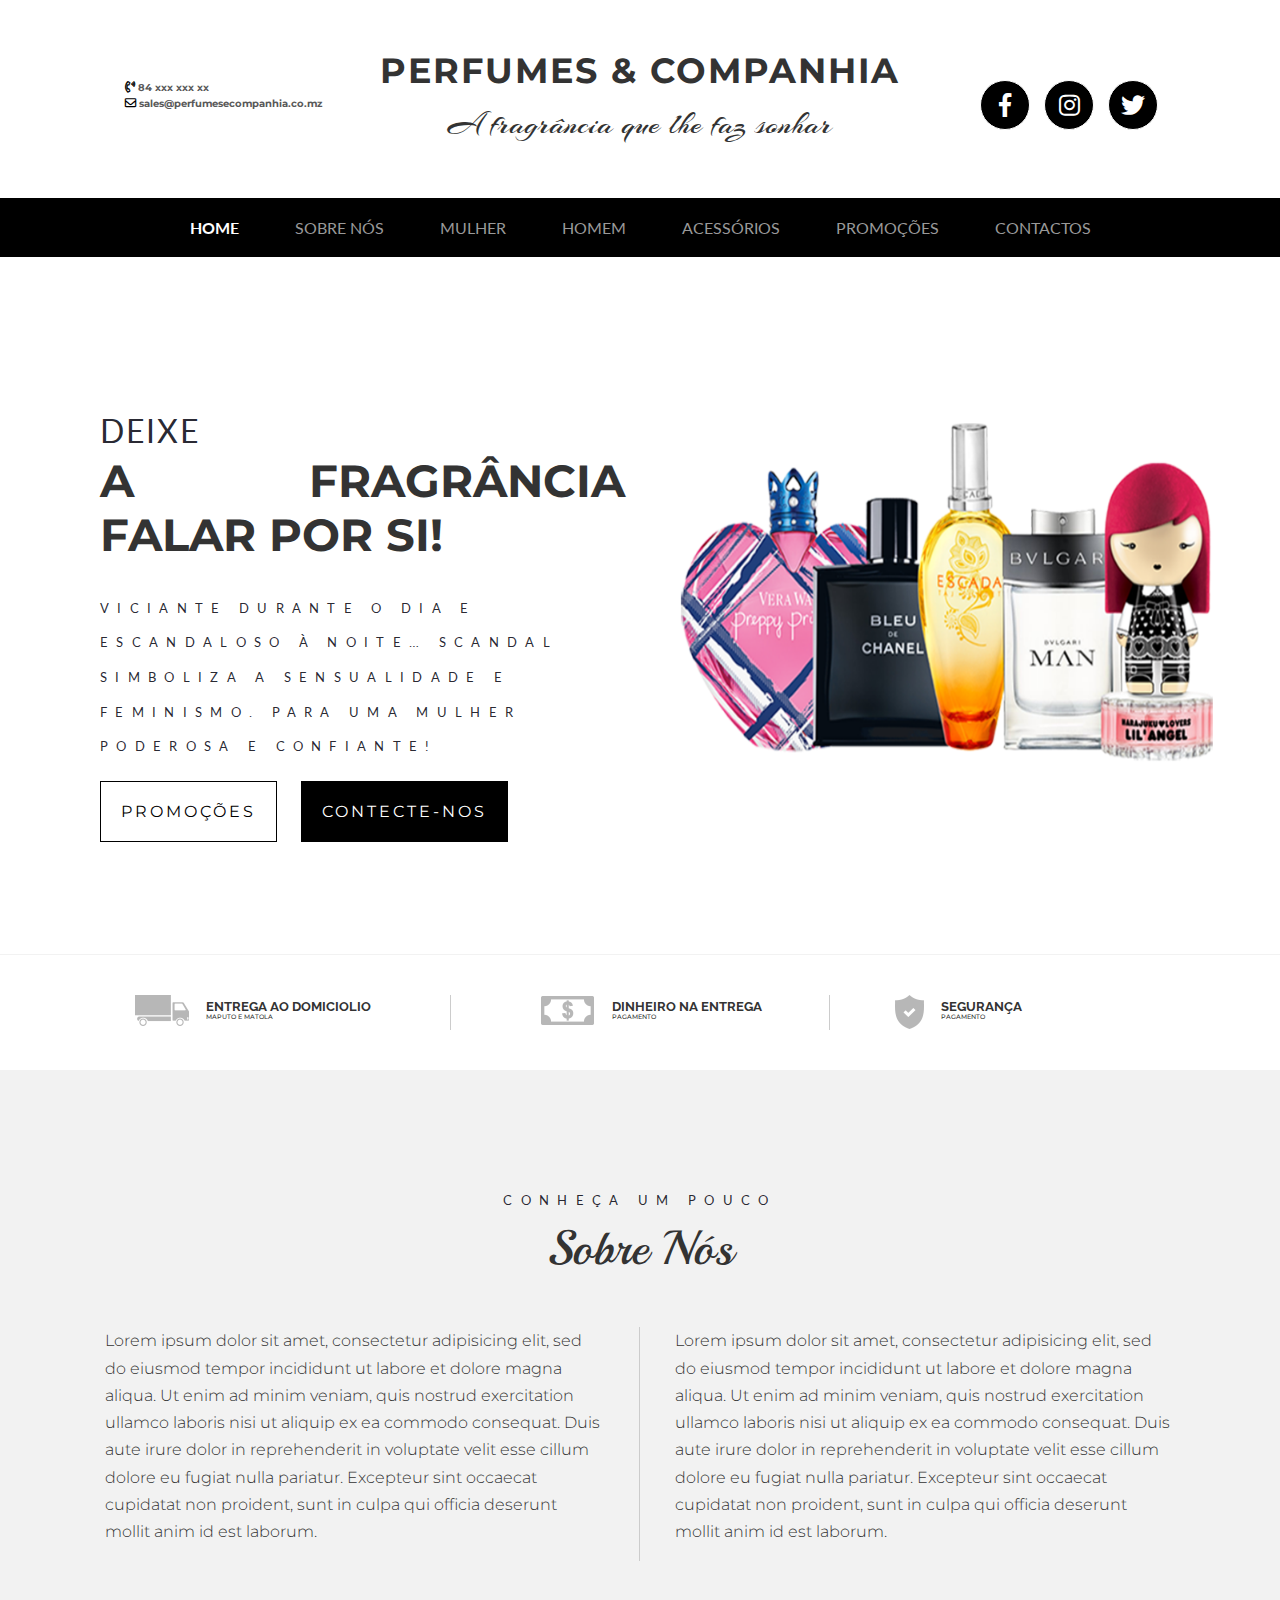
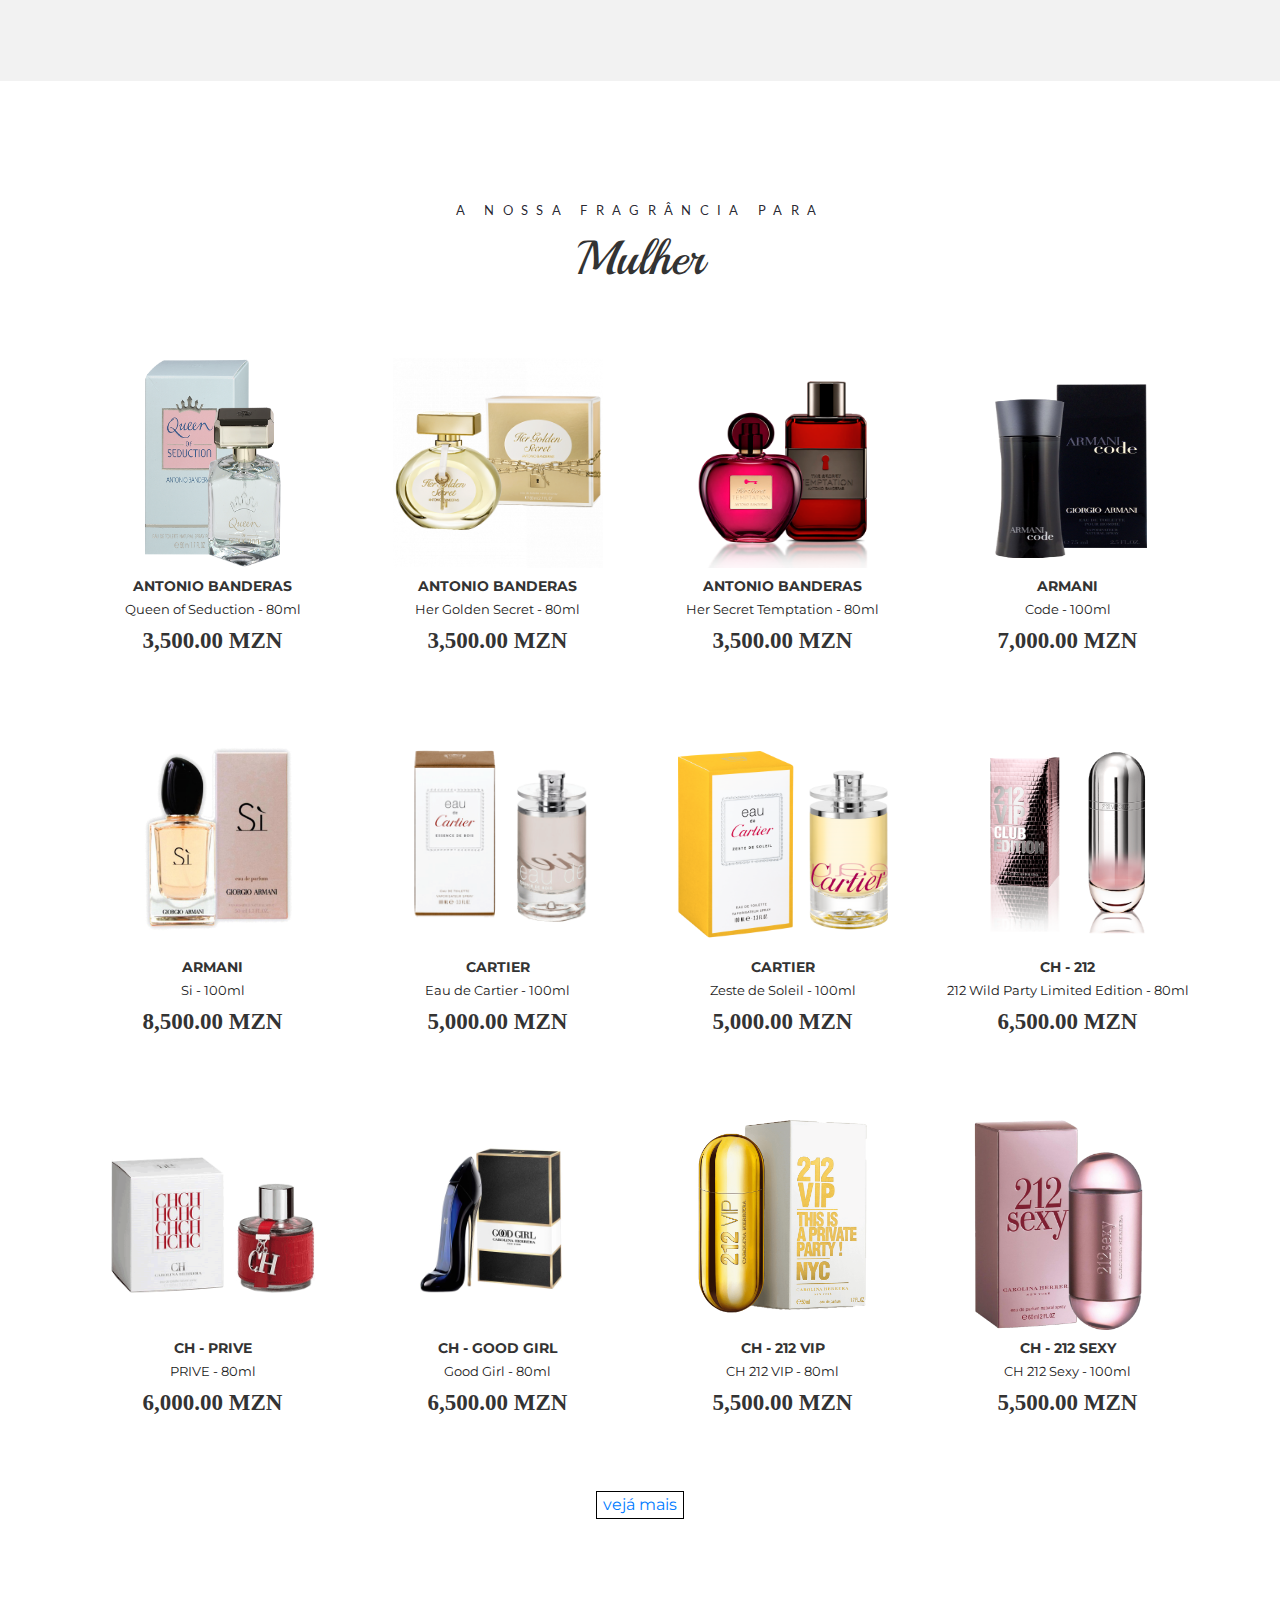
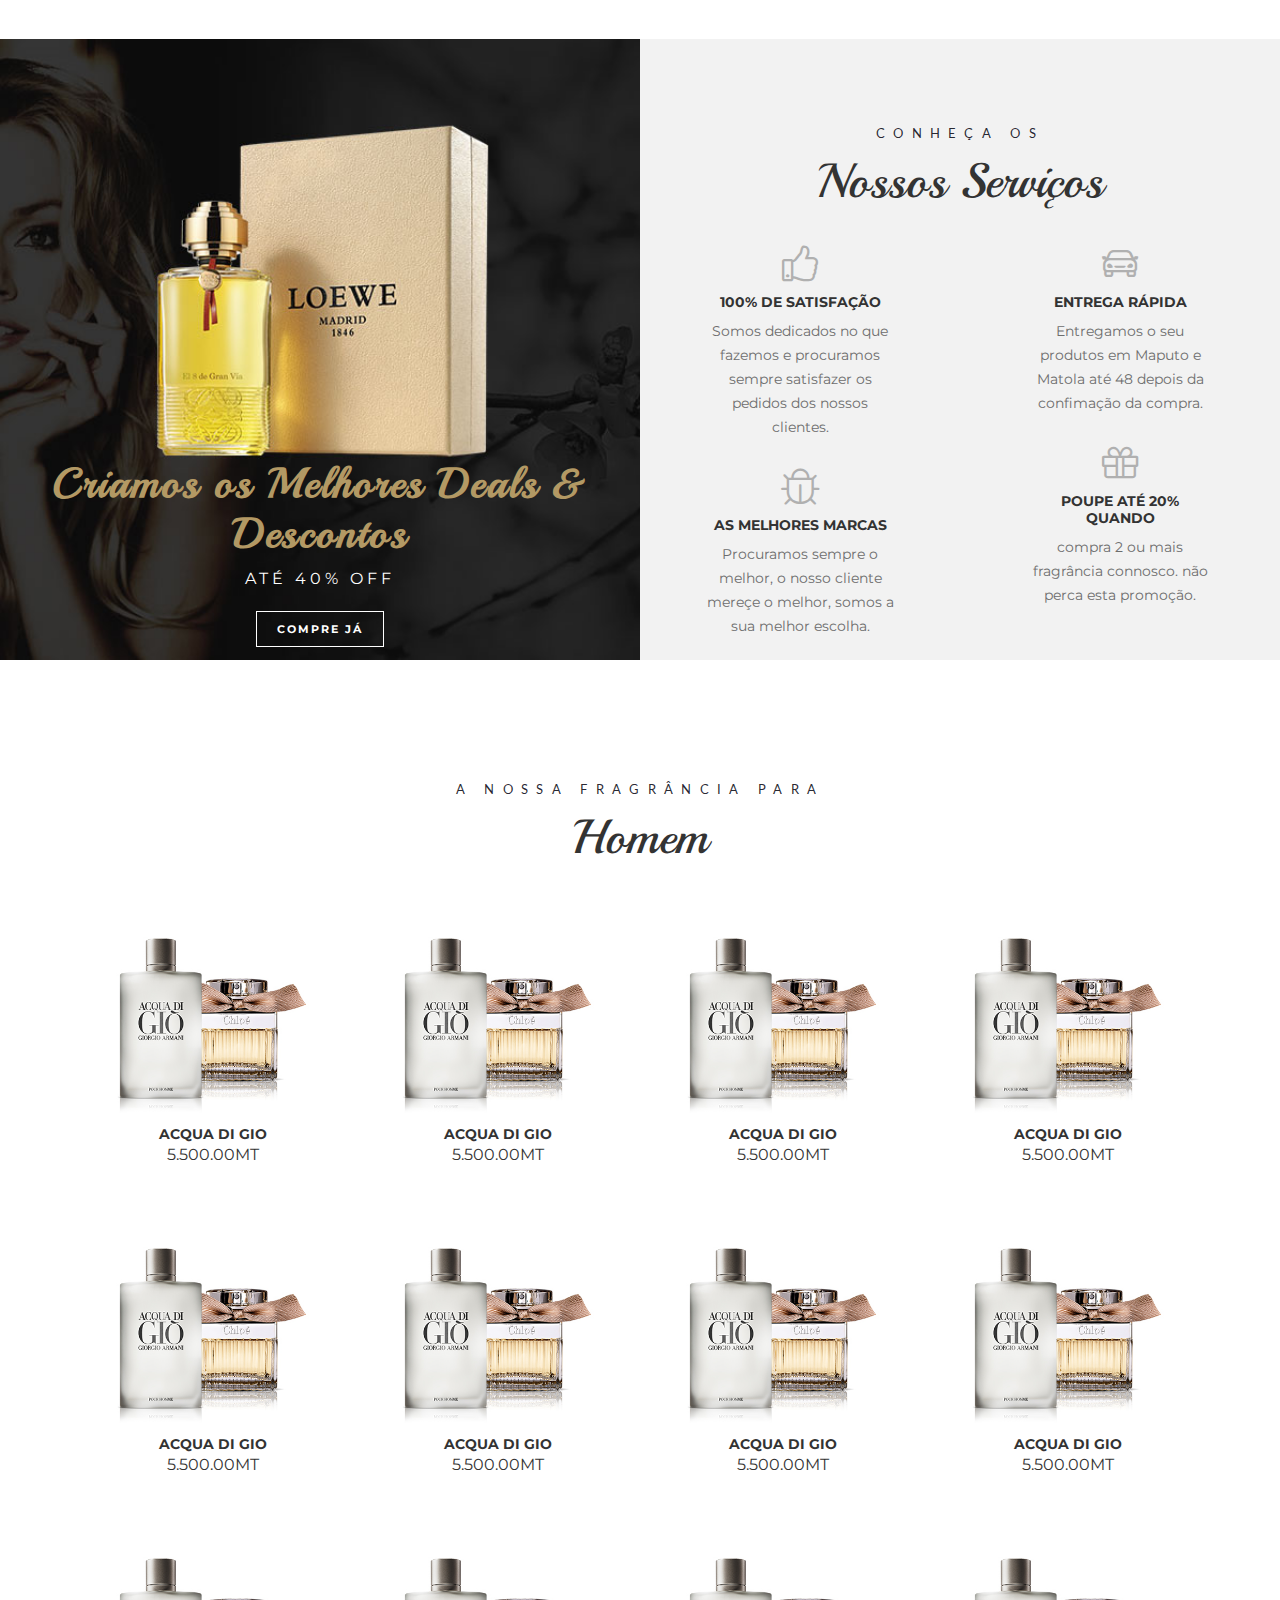
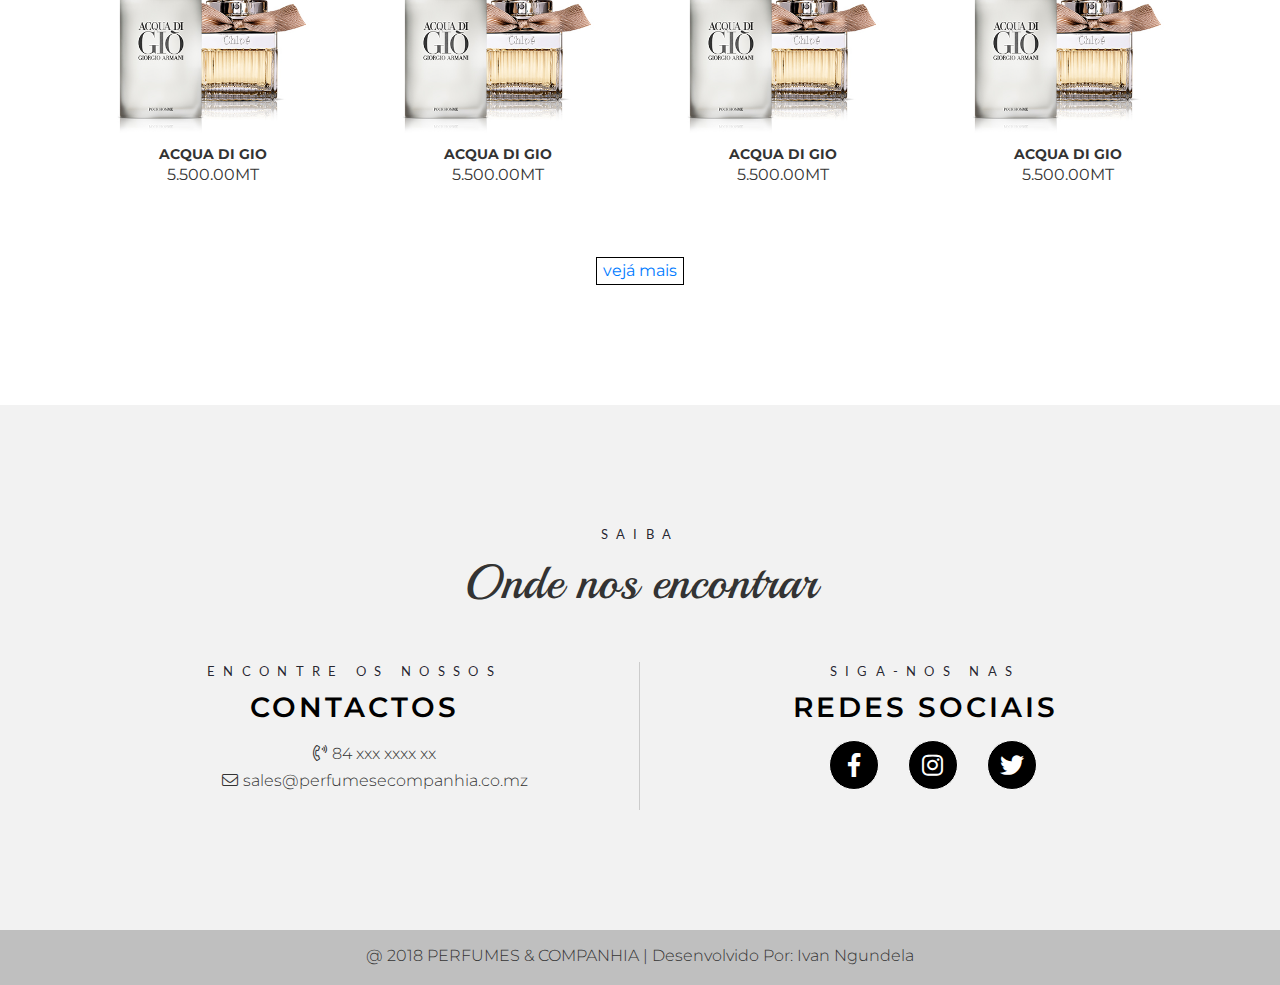
<file: index.html>
<!DOCTYPE html>
<html lang="PT-pt">
  <head>
    <!-- Required meta tags -->
    <meta charset="utf-8">
    <meta http-equiv="X-UA-Compatible" content="IE=edge">
    <meta name="viewport" content="width=device-width, initial-scale=1, shrink-to-fit=no">
    <title>Perfumes &amp; Companhia | Melhor valor - Melhor Marca</title>
    <link rel="stylesheet" type="text/css" href="css/animate.min.css">
    <link href="css/fontawesome-all.min.css" rel="stylesheet"/>
    <link href="css/fa-light.min.css" rel="stylesheet"/>

    <!-- Google Fonts -->
    <link href="https://fonts.googleapis.com/css?family=Arizonia|Montserrat:300,400,700|Playball|Raleway:300,700" rel="stylesheet">
    <link href="https://fonts.googleapis.com/css?family=Lato:300,400" rel="stylesheet">

    <!-- Bootstrap CSS -->
    <link rel="stylesheet" type="text/css" href="css/normalize.css">
    <link rel="stylesheet" type="text/css" href="css/bootstrap.min.css"> 
    <link rel="stylesheet" type="text/css" href="css/main.css">
    <link rel="stylesheet" type="text/css" href="css/owl.carousel.min.css">
  </head>

  <body id="home" data-spy= "scroll" data-target="#navScrollspy" data-offset="60"> 
  <!--header-->
    <section class="header-top">
      <div class="container">
        <div class="row">
         <div class="col-md-3 contact-info">
           <ul class="unstyle-list">
            <li><i class="fal fa-phone-volume"></i> 84 xxx xxx xx</li>
            <li><i class="fal fa-envelope"></i> sales@perfumesecompanhia.co.mz</li>
           </ul>
         </div>
         <div class="col-md-6 logo">
           <h1>perfumes &amp; Companhia</h1>
           <span>A fragrância que lhe faz sonhar</span>
         </div>
         <div class="col-md-3">
           <ul class="unstyle-list social-top">
             <li><i class="social-so fab fa-facebook-f"></i></li>
             <li><i class="social-so fab fa-instagram"></i></li>
             <li><i class="social-so fab fa-twitter"></i></li>
           </ul>
         </div>
        </div>
      </div>
    </section>

    <!--navigationg menu-->
    <nav class="navbar navbar-expand-lg navbar-light">
      <button class="navbar-toggler" type="button" data-toggle="collapse" data-target="#navbarNav" aria-controls="navbarNav" aria-expanded="false" aria-label="Toggle navigation">
        <span class="fa fa-bars"></span>
      </button>
      <div class="collapse navbar-collapse" id="navbarNav">
        <ul class="navbar-nav">
          <li class="nav-item active">
            <a class="nav-link" href="index.html">Home<span class="sr-only">(current)</span></a>
          </li>
          <li class="nav-item">
            <a class="nav-link" href="#aboutUs">sobre nós</a>
          </li>
          <li class="nav-item">
            <a class="nav-link" href="#mulher">Mulher</a>
          </li>
          <li class="nav-item">
            <a class="nav-link" href="#homem">Homem</a>
          </li>
          <li class="nav-item">
            <a class="nav-link" href="acessorios.html">Acessórios</a>
          </li>
          <li class="nav-item">
            <a class="nav-link" href="promocoes.html">promoções</a>
          </li>
          <li class="nav-item">
            <a class="nav-link" href="#contactos">contactos</a>
          </li>
        </ul>
      </div>
    </nav>

    <!--hero-image-->
    <section class="hero-image">
      <div class="container-fluid">
        <div class="row">
          <div class="col-md-6 hero-left">
            <span>Deixe</span>
            <h2>A Fragrância falar por Si!</h2>
            <p>Viciante durante o dia e escandaloso à noite… Scandal simboliza a sensualidade e feminismo. Para uma mulher poderosa e confiante!</p>
            <a class="button-frt" href="#">Promoções</a>
            <a class="button-sec" href="#">Contecte-nos</a>
          </div>
          <div class="col-md-6 hero-right">
            <div id="carouselExampleSlidesOnly" class="carousel slide" data-ride="carousel">
              <div class="carousel-inner">
                <div class="carousel-item active">
                  <img class="d-block w-100" src="img/hero2.png" alt="First slide">
                </div>
                <div class="carousel-item">
                  <img class="d-block w-100" src="img/hero3.png" alt="Second slide">
                </div>
              </div>
            </div>
          </div>
        </div>
      </div>
    </section>

    <!--whayUs-->
    <section class="whayUs">
      <div class="container">
        <div class="row">
         <div class="col-md-4">
           <div class="media">
            <img class="mr-3" src="img/free-delivvery.png" alt="Generic placeholder image">
            <div class="media-body">
              <h5 class="mt-0"><span>Entrega ao domiciolio</span><br> Maputo e Matola</h5>
            </div>
          </div>
         </div>
         <div class="col-md-4 box">
           <div class="media">
            <img class="mr-3" src="img/cash-on-delivery.png" alt="Generic placeholder image">
            <div class="media-body">
              <h5 class="mt-0"><span>Dinheiro na Entrega</span><br>Pagamento</h5>
            </div>
          </div>
         </div>
         <div class="col-md-4">
           <div class="media">
            <img class="mr-3" src="img/secured.png" alt="Generic placeholder image">
            <div class="media-body">
              <h5 class="mt-0"><span>Segurança</span><br>Pagamento</h5>
            </div>
          </div>
         </div>
        </div>
      </div>
    </section>
    
    <!--AboutUs-->
    <section class="aboutUs" id="aboutUs">
      <div class="container">
          <span class="fra-homem text-center">Conheça um pouco</span>
          <h2 class="titleh2 text-center">Sobre Nós</h2>
        <div class="row">
          <div class="col-md-6 left">
            <p>Lorem ipsum dolor sit amet, consectetur adipisicing elit, sed do eiusmod
            tempor incididunt ut labore et dolore magna aliqua. Ut enim ad minim veniam,
            quis nostrud exercitation ullamco laboris nisi ut aliquip ex ea commodo
            consequat. Duis aute irure dolor in reprehenderit in voluptate velit esse
            cillum dolore eu fugiat nulla pariatur. Excepteur sint occaecat cupidatat non
            proident, sunt in culpa qui officia deserunt mollit anim id est laborum.</p>
          </div>
          <div class="col-md-6 right">
            <p>Lorem ipsum dolor sit amet, consectetur adipisicing elit, sed do eiusmod
            tempor incididunt ut labore et dolore magna aliqua. Ut enim ad minim veniam,
            quis nostrud exercitation ullamco laboris nisi ut aliquip ex ea commodo
            consequat. Duis aute irure dolor in reprehenderit in voluptate velit esse
            cillum dolore eu fugiat nulla pariatur. Excepteur sint occaecat cupidatat non
            proident, sunt in culpa qui officia deserunt mollit anim id est laborum.</p>
          </div>
        </div>
      </div>
    </section>

    <!--mulher-->
    <section class="mulher text-center" id="mulher">
      <div class="container">
        <span class="fra-homem text-center">A nossa Fragrância para</span>
        <h2 class="titleh2 text-center">Mulher</h2>
        <div class="row first">
          <div class="col-md-3 box1"> <!--box1-->
            <img class="thum-image" src="img/mulher/antonio_bandera1.png" class="img-fluid" alt="Antonio Banderas - Queen of Seduction">
            <div class="sobre-perfume">
              <h5>Antonio Banderas</h5>
              <span class="model">Queen of Seduction - 80ml</span>
              <span class="price">3,500.00 MZN</span>
            </div>
          </div>
          <div class="col-md-3 box1"> <!--box2-->
              <img class="thum-image" src="img/mulher/antonio_bandera2.png" class="img-fluid" alt="Antonio Banderas - Her Golden Secret">
            <div class="sobre-perfume">
              <h5>Antonio Banderas</h5>
              <span class="model">Her Golden Secret - 80ml</span>
              <span class="price">3,500.00 MZN</span>
            </div>
          </div>
          <div class="col-md-3 box1"> <!--box3-->
            <img class="thum-image" src="img/mulher/antonio_bandera3.png" class="img-fluid" alt="Antonio Banderas - Her Secret Temptation">
            <div class="sobre-perfume">
              <h5>Antonio Banderas</h5>
              <span class="model">Her Secret Temptation - 80ml</span>
              <span class="price">3,500.00 MZN</span>
            </div>
          </div>
          <div class="col-md-3 box1"> <!--box4-->
            <img class="thum-image" src="img/mulher/armani1.png" class="img-fluid" alt="Armani - Code">
            <div class="sobre-perfume">
              <h5>Armani</h5>
              <span class="model">Code - 100ml</span>
              <span class="price">7,000.00 MZN</span>
            </div>
          </div>
        </div> <!--end row 1-->

        <!--second row-->
        <div class="row second">
          <div class="col-md-3 box1"> <!--box1-->
            <img class="thum-image" src="img/mulher/Armani2.png" class="img-fluid" alt="Armani - Si">
            <div class="sobre-perfume">
              <h5>Armani</h5>
              <span class="model">Si - 100ml</span>
              <span class="price">8,500.00 MZN</span>
            </div>
          </div>
          <div class="col-md-3 box1"> <!--box2-->
            <img class="thum-image" src="img/mulher/cartier.png" class="img-fluid" alt="Cartier - Eau de Cartier">
            <div class="sobre-perfume">
              <h5>Cartier</h5>
              <span class="model"> Eau de Cartier - 100ml</span>
              <span class="price">5,000.00 MZN</span>
            </div>
          </div>
          <div class="col-md-3 box1"> <!--box3-->
            <img class="thum-image" src="img/mulher/cartier2.png" class="img-fluid" alt="Cartier - Zeste de Soleil">
            <div class="sobre-perfume">
              <h5>Cartier</h5>
              <span class="model">Zeste de Soleil - 100ml</span>
              <span class="price">5,000.00 MZN</span>
            </div>
          </div>
          <div class="col-md-3 box1"> <!--box4-->
            <img class="thum-image" src="img/mulher/212.png" class="img-fluid" alt="212 - Wild Party Limited Edition">
            <div class="sobre-perfume">
              <h5>CH - 212</h5>
              <span class="model"> 212 Wild Party Limited Edition - 80ml</span>
              <span class="price">6,500.00 MZN</span>
            </div>
          </div>
        </div>
        <!--second row-->
        <div class="row second">
          <div class="col-md-3 box1"> <!--box1-->
            <img class="thum-image" src="img/mulher/ch-prive.png" class="img-fluid" alt="CH - PRIVE">
            <div class="sobre-perfume">
              <h5>CH - PRIVE</h5>
              <span class="model"> PRIVE - 80ml</span>
              <span class="price">6,000.00 MZN</span>
            </div>
          </div>
          <div class="col-md-3 box1"> <!--box2-->
            <img class="thum-image" src="img/mulher/ch-goodgirl.png" class="img-fluid" alt="CH Good Girl">
            <div class="sobre-perfume">
              <h5>CH - Good Girl</h5>
              <span class="model"> Good Girl - 80ml</span>
              <span class="price">6,500.00 MZN</span>
            </div>
          </div>
          <div class="col-md-3 box1"> <!--box3-->
            <img class="thum-image" src="img/mulher/ch-212vip.png" class="img-fluid" alt="CH - 212 VIP">
            <div class="sobre-perfume">
              <h5>CH - 212 VIP</h5>
              <span class="model"> CH 212 VIP - 80ml</span>
              <span class="price">5,500.00 MZN</span>
            </div>
          </div>
          <div class="col-md-3 box1"> <!--box4-->
            <img class="thum-image" src="img/mulher/ch-212sexy.png" class="img-fluid" alt="212 - Wild Party Limited Edition">
            <div class="sobre-perfume">
              <h5>CH - 212 Sexy</h5>
              <span class="model"> CH 212 Sexy - 100ml</span>
              <span class="price">5,500.00 MZN</span>
            </div>
          </div>
        </div>  
      </div>
       <button><a href="feminino.html">vejá mais</a></button>
    </section>

    <!--break-->
    <section class="break text-center">
      <div class="container-fluid">
        <div class="row">
          <div class="col-md-6 break-left">
            <div class="hero-caption">
              <h3 class="text-center">Criamos os Melhores Deals &amp; Descontos</h3>
              <span>até 40% off</span>
              <a href="#">compre já</a>
            </div>
            
          </div>
          <div class="col-md-6 break-right text-center">
            <div class="serviços">
              <span class="fra-homem text-center">Conheça os</span>
              <h2 class="titleh2 do-break text-center">Nossos Serviços</h2>
            </div>
            <div class="row">
              <div class="col-md-6">
                <div class="col1">
                  <span class="icon"><i class="fal fa-thumbs-up"></i></span>
                  <h5>100% de Satisfação</h5>
                  <span class="texto">Somos dedicados no que fazemos e procuramos sempre satisfazer os pedidos dos nossos clientes.</span>
                </div>

                <div class="col2">
                  <span class="icon"><i class="fal fa-bug"></i></span>
                  <h5>As Melhores Marcas</h5>
                  <span class="texto">Procuramos sempre o melhor, o nosso cliente mereçe o melhor, somos a sua melhor escolha.</span>
                </div>
              </div>
              <div class="col-md-6">
                <div class="col1">
                  <span class="icon"><i class="fal fa-car"></i></span>
                  <h5>Entrega Rápida</h5>
                  <span class="texto">Entregamos o seu produtos em Maputo e Matola até 48 depois da confimação da compra.</span>
                </div>

                <div class="col2">
                  <span class="icon"><i class="fal fa-gift"></i></span>
                  <h5>Poupe até 20% quando</h5>
                  <span class="texto"> compra 2 ou mais fragrância connosco. não perca esta promoção.</span>
                </div>
              </div>
            </div>
          </div>
        </div>
      </div>  
    </section>

    <!--mulher-->
    <section class="mulher text-center" id="homem">
      <div class="container">
        <span class="fra-homem text-center">A nossa Fragrância para</span>
        <h2 class="titleh2 text-center">Homem</h2>
        <div class="row first">
          <div class="col-md-3 box1"> <!--box1-->
            <img src="img/amostra.jpg" class="img-fluid" alt="amostra">
            <div class="sobre-perfume">
              <h5>Acqua di gio</h5>
              <span>5.500.00MT</span>
            </div>
          </div>
          <div class="col-md-3 box1"> <!--box1-->
            <img src="img/amostra.jpg" class="img-fluid" alt="amostra">
            <div class="sobre-perfume">
              <h5>Acqua di gio</h5>
              <span>5.500.00MT</span>
            </div>
          </div>
          <div class="col-md-3 box1"> <!--box1-->
            <img src="img/amostra.jpg" class="img-fluid" alt="amostra">
            <div class="sobre-perfume">
              <h5>Acqua di gio</h5>
              <span>5.500.00MT</span>
            </div>
          </div>
          <div class="col-md-3 box1"> <!--box1-->
            <img src="img/amostra.jpg" class="img-fluid" alt="amostra">
            <div class="sobre-perfume">
              <h5>Acqua di gio</h5>
              <span>5.500.00MT</span>
            </div>
          </div>
        </div>
        <!--second row-->
        <div class="row second">
          <div class="col-md-3 box1"> <!--box1-->
            <img src="img/amostra.jpg" class="img-fluid" alt="amostra">
            <div class="sobre-perfume">
              <h5>Acqua di gio</h5>
              <span>5.500.00MT</span>
            </div>
          </div>
          <div class="col-md-3 box1"> <!--box1-->
            <img src="img/amostra.jpg" class="img-fluid" alt="amostra">
            <div class="sobre-perfume">
              <h5>Acqua di gio</h5>
              <span>5.500.00MT</span>
            </div>
          </div>
          <div class="col-md-3 box1"> <!--box1-->
            <img src="img/amostra.jpg" class="img-fluid" alt="amostra">
            <div class="sobre-perfume">
              <h5>Acqua di gio</h5>
              <span>5.500.00MT</span>
            </div>
          </div>
          <div class="col-md-3 box1"> <!--box1-->
            <img src="img/amostra.jpg" class="img-fluid" alt="amostra">
            <div class="sobre-perfume">
              <h5>Acqua di gio</h5>
              <span>5.500.00MT</span>
            </div>
          </div>
        </div>
        <!--second row-->
        <div class="row second">
          <div class="col-md-3 box1"> <!--box1-->
            <img src="img/amostra.jpg" class="img-fluid" alt="amostra">
            <div class="sobre-perfume">
              <h5>Acqua di gio</h5>
              <span>5.500.00MT</span>
            </div>
          </div>
          <div class="col-md-3 box1"> <!--box1-->
            <img src="img/amostra.jpg" class="img-fluid" alt="amostra">
            <div class="sobre-perfume">
              <h5>Acqua di gio</h5>
              <span>5.500.00MT</span>
            </div>
          </div>
          <div class="col-md-3 box1"> <!--box1-->
            <img src="img/amostra.jpg" class="img-fluid" alt="amostra">
            <div class="sobre-perfume">
              <h5>Acqua di gio</h5>
              <span>5.500.00MT</span>
            </div>
          </div>
          <div class="col-md-3 box1"> <!--box1-->
            <img src="img/amostra.jpg" class="img-fluid" alt="amostra">
            <div class="sobre-perfume">
              <h5>Acqua di gio</h5>
              <span>5.500.00MT</span>
            </div>
          </div>
        </div>
      </div>
      <button><a href="masculino.html">vejá mais</a></button>
    </section>

    <!--footer-->
    <section class="footer" id="contactos">
      <div class="container">
          <span class="fra-homem text-center">saiba</span>
         <h2 class="titleh2 text-center">Onde nos encontrar</h2>
        <div class="row">
          <div class=" text-center col-md-6 footer-left">
            <span class="fra-homem text-center">Encontre os nossos</span>
            <h3>Contactos</h3>
            <ul class="unstyle-list social-footer">
              <li><span><i class="fal fa-phone-volume"></i></span>84 xxx xxxx xx</li>
              <li><span><i class="fal fa-envelope"></i></span>sales@perfumesecompanhia.co.mz</li>
            </ul>
          </div>
          <div class="text-center col-md-6 footer-right">
            <span class="fra-homem text-center">Siga-nos nas</span>
            <h3>Redes Sociais</h3>
            <ul class="unstyle-list social-footer2">
               <li><i class="social-so fab fa-facebook-f"></i></li>
               <li><i class="social-so fab fa-instagram"></i></li>
               <li><i class="social-so fab fa-twitter"></i></li>
            </ul>
           </ul>
          </div>
        </div>
      </div>
    </section>
    <section class="text-center footer-last">
      <p>@ 2018 PERFUMES &amp; COMPANHIA | Desenvolvido Por: Ivan Ngundela</p>
    </section>





    <!-- Optional JavaScript -->
    <!-- jQuery first, then Popper.js, then Bootstrap JS -->
    <script type="text/javascript" src="js/jquery-3.2.1.min.js"></script>
     <script type="text/javascript" src="js/popper.min.js"></script>
    <script type="text/javascript" src="js/bootstrap.min.js"></script> 
    <script type="text/javascript" src="js/owl.carousel.min.js"></script> 
    <script type="text/javascript" src="js/main.js"></script>
    <script type="text/javascript" src="js/wow.min.js"></script>
    <script>
      new WOW().init();
    </script> 
  </body>
</html>
</file>
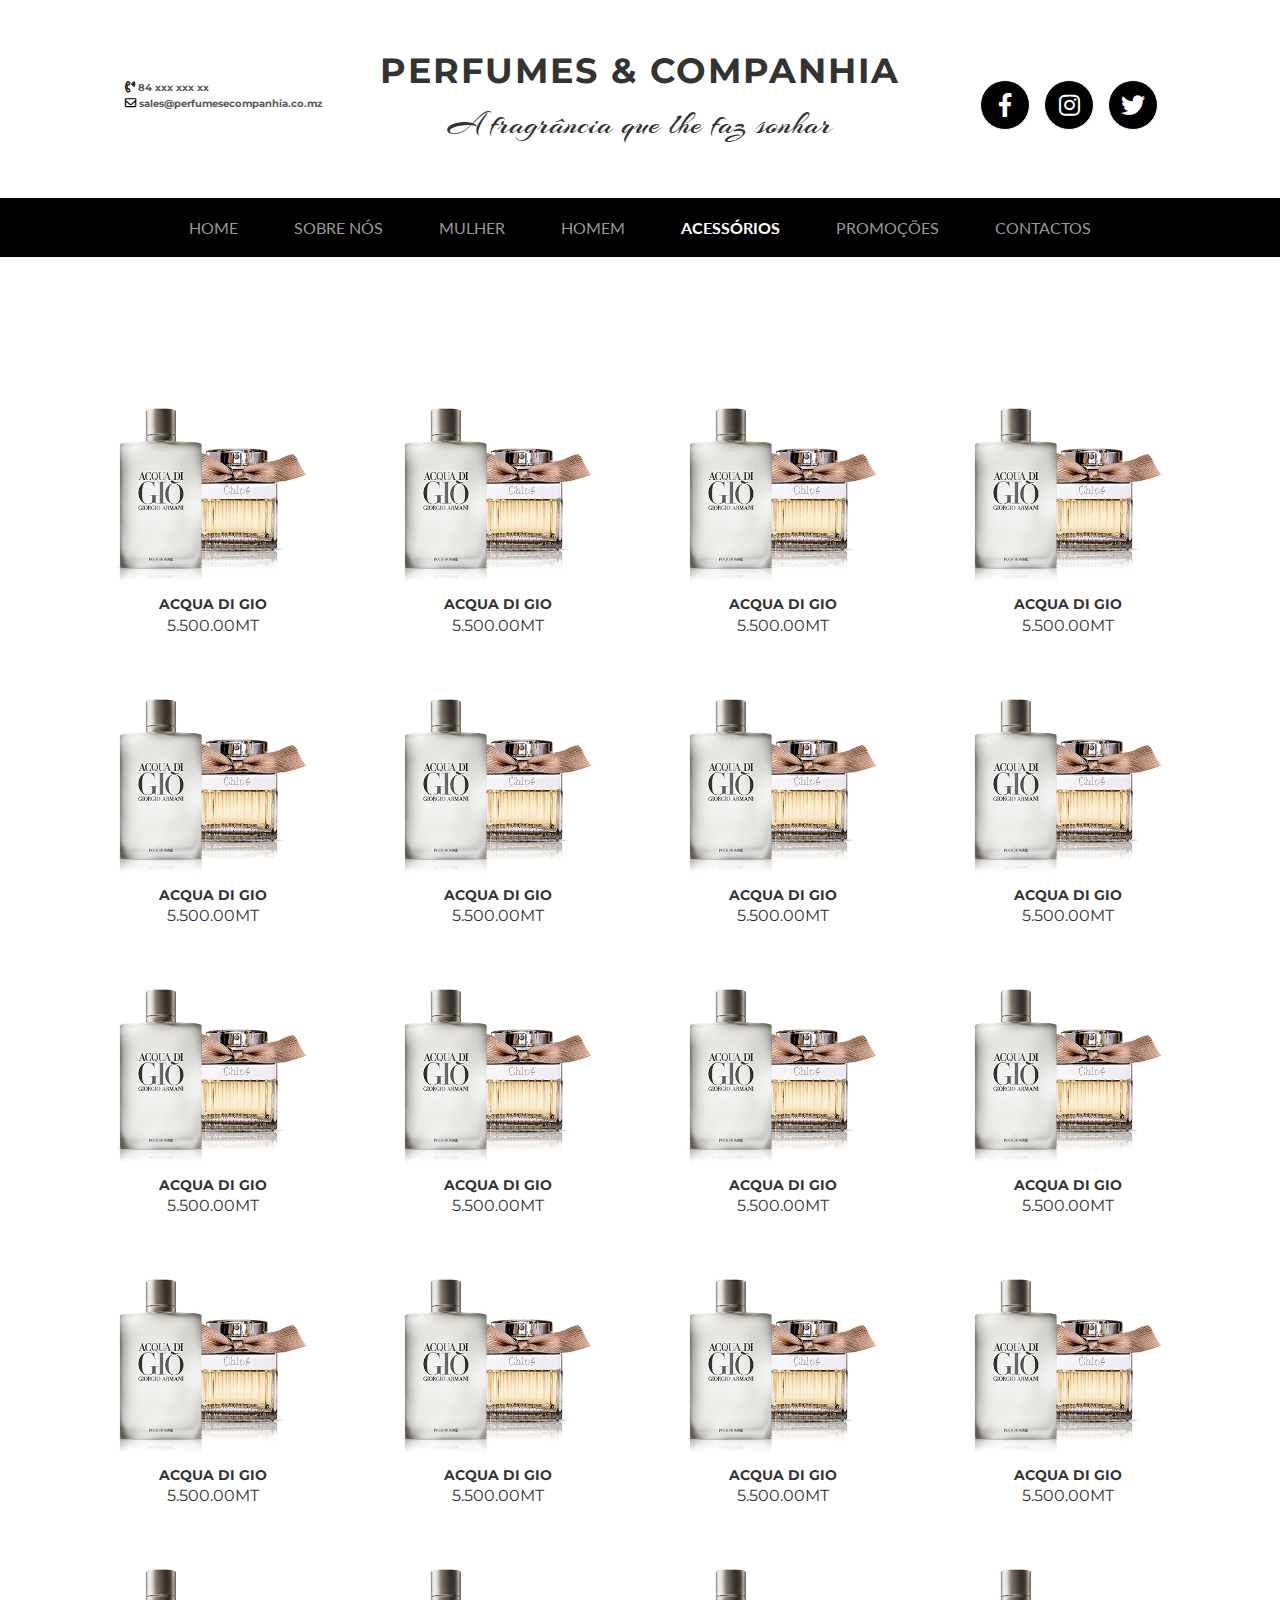
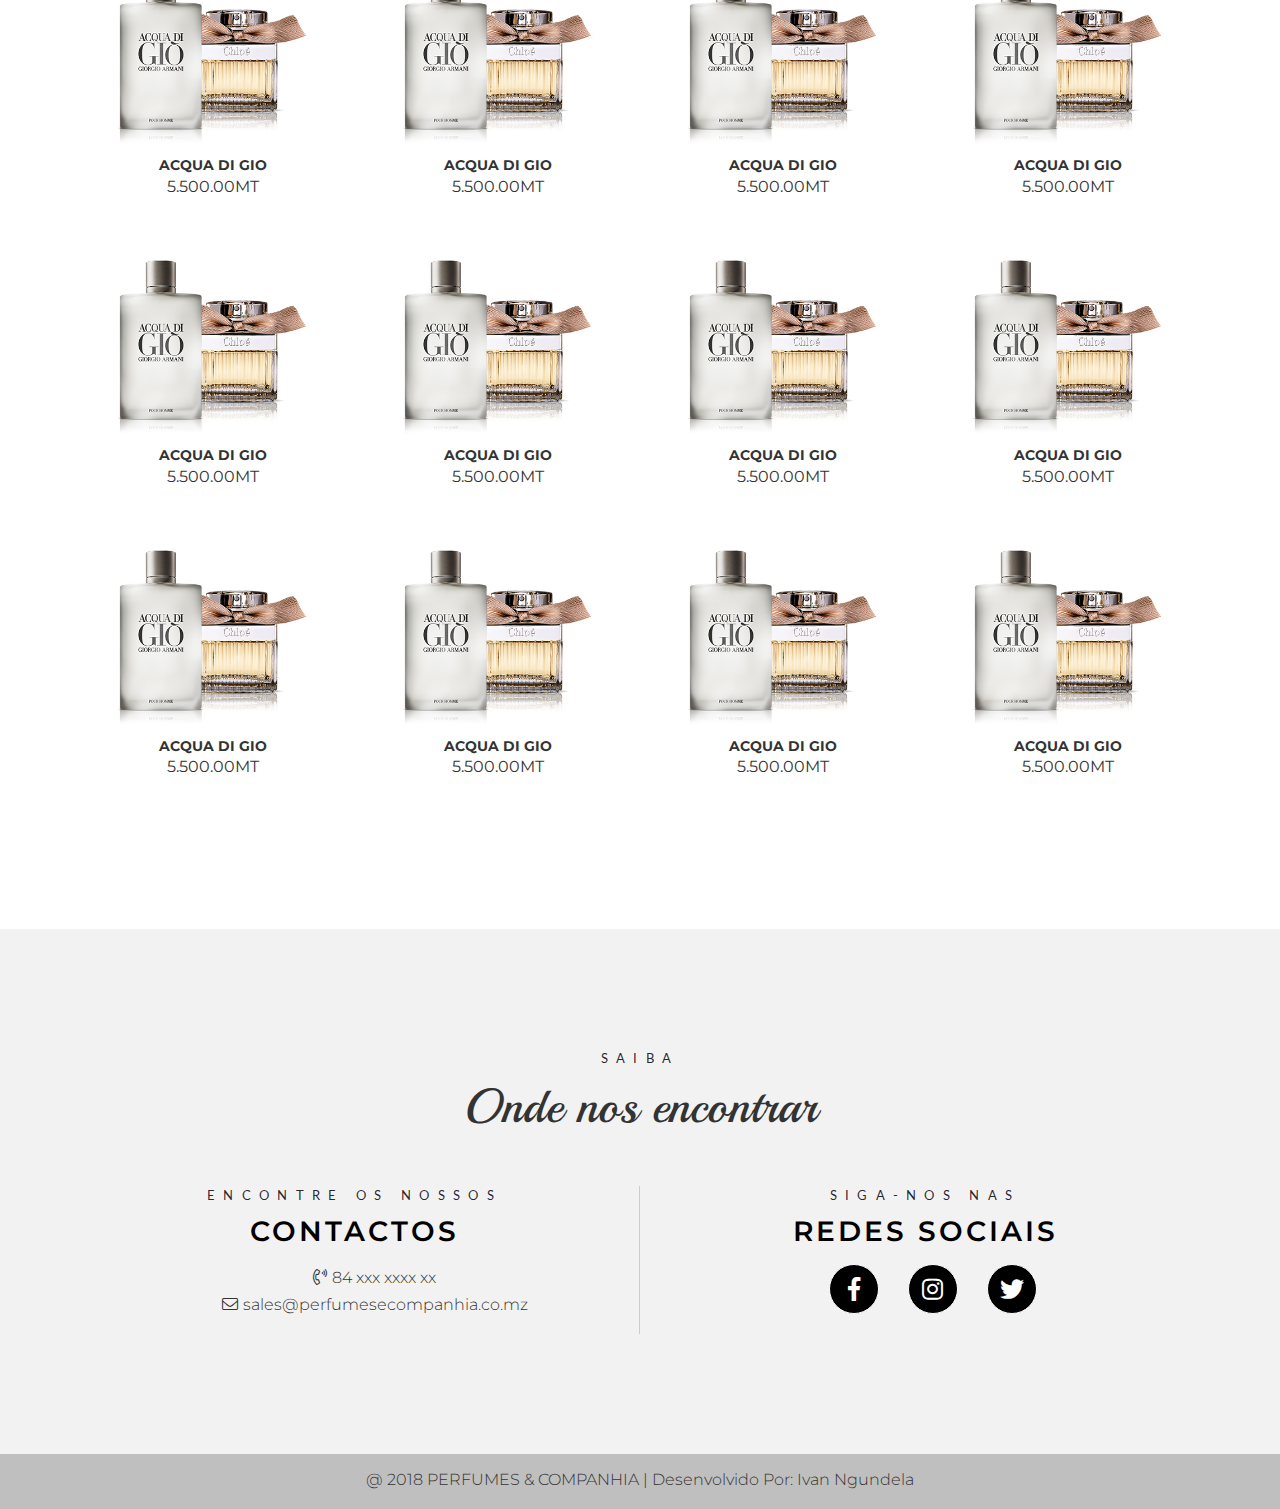
<file: acessorio.html>
<!DOCTYPE html>
<html lang="PT-pt">
  <head>
    <!-- Required meta tags -->
    <meta charset="utf-8">
    <meta http-equiv="X-UA-Compatible" content="IE=edge">
    <meta name="viewport" content="width=device-width, initial-scale=1, shrink-to-fit=no">
    <title>Perfumes &amp; Companhia | Melhor valor - Melhor Marca</title>
    <link rel="stylesheet" type="text/css" href="css/animate.min.css">
    <link href="css/fontawesome-all.min.css" rel="stylesheet"/>
    <link href="css/fa-light.min.css" rel="stylesheet"/>

    <!-- Google Fonts -->
    <link href="https://fonts.googleapis.com/css?family=Arizonia|Montserrat:300,400,700|Playball|Raleway:300,700" rel="stylesheet">
    <link href="https://fonts.googleapis.com/css?family=Lato:300,400" rel="stylesheet">

    <!-- Bootstrap CSS -->
    <link rel="stylesheet" type="text/css" href="css/normalize.css">
    <link rel="stylesheet" type="text/css" href="css/bootstrap.min.css"> 
    <link rel="stylesheet" type="text/css" href="css/main.css">
    <link rel="stylesheet" type="text/css" href="css/owl.carousel.min.css">
  </head>

  <body id="home" data-spy= "scroll" data-target="#navScrollspy" data-offset="60"> 
  <!--header-->
    <section class="header-top">
      <div class="container">
        <div class="row">
         <div class="col-md-3 contact-info">
           <ul class="unstyle-list">
            <li><i class="fal fa-phone-volume"></i> 84 xxx xxx xx</li>
            <li><i class="fal fa-envelope"></i> sales@perfumesecompanhia.co.mz</li>
           </ul>
         </div>
         <div class="col-md-6 logo">
           <h1>perfumes &amp; Companhia</h1>
           <span>A fragrância que lhe faz sonhar</span>
         </div>
         <div class="col-md-3">
           <ul class="unstyle-list social-top">
             <li><i class="social-so fab fa-facebook-f"></i></li>
             <li><i class="social-so fab fa-instagram"></i></li>
             <li><i class="social-so fab fa-twitter"></i></li>
           </ul>
         </div>
        </div>
      </div>
    </section>

    <!--navigationg menu-->
    <nav class="navbar navbar-expand-lg navbar-light">
      <button class="navbar-toggler" type="button" data-toggle="collapse" data-target="#navbarNav" aria-controls="navbarNav" aria-expanded="false" aria-label="Toggle navigation">
        <span class="fa fa-bars"></span>
      </button>
      <div class="collapse navbar-collapse" id="navbarNav">
        <ul class="navbar-nav">
          <li class="nav-item">
            <a class="nav-link" href="index.html">Home<span class="sr-only">(current)</span></a>
          </li>
          <li class="nav-item">
            <a class="nav-link" href="index.html">sobre nós</a>
          </li>
          <li class="nav-item">
            <a class="nav-link" href="feminino.html">Mulher</a>
          </li>
          <li class="nav-item">
            <a class="nav-link" href="masculino.html">Homem</a>
          </li>
          <li class="nav-item active">
            <a class="nav-link" href="acessorio.html">Acessórios</a>
          </li>
          <li class="nav-item">
            <a class="nav-link" href="promocoes.html">promoções</a>
          </li>
          <li class="nav-item">
            <a class="nav-link" href="#contactos">contactos</a>
          </li>
        </ul>
      </div>
    </nav>
    <section class="mulheres text-center">
      <div class="container">
        <div class="row"> <!--row1-->
          <div class="col-md-3 col-box">
            <img src="img/amostra.jpg" class="img-fluid" alt="amostra">
            <div class="sobre-perfume">
              <h5>Acqua di gio</h5>
              <span>5.500.00MT</span>
            </div>
          </div>
          <div class="col-md-3 col-box">
            <img src="img/amostra.jpg" class="img-fluid" alt="amostra">
            <div class="sobre-perfume">
              <h5>Acqua di gio</h5>
              <span>5.500.00MT</span>
            </div>
          </div>
          <div class="col-md-3 col-box">
            <img src="img/amostra.jpg" class="img-fluid" alt="amostra">
            <div class="sobre-perfume">
              <h5>Acqua di gio</h5>
              <span>5.500.00MT</span>
            </div>
          </div>
          <div class="col-md-3 col-box">
            <img src="img/amostra.jpg" class="img-fluid" alt="amostra">
            <div class="sobre-perfume">
              <h5>Acqua di gio</h5>
              <span>5.500.00MT</span>
            </div>
          </div>
        </div><!--end row1-->

        <div class="row"> <!--row1-->
          <div class="col-md-3 col-box">
            <img src="img/amostra.jpg" class="img-fluid" alt="amostra">
            <div class="sobre-perfume">
              <h5>Acqua di gio</h5>
              <span>5.500.00MT</span>
            </div>
          </div>
          <div class="col-md-3 col-box">
            <img src="img/amostra.jpg" class="img-fluid" alt="amostra">
            <div class="sobre-perfume">
              <h5>Acqua di gio</h5>
              <span>5.500.00MT</span>
            </div>
          </div>
          <div class="col-md-3 col-box">
            <img src="img/amostra.jpg" class="img-fluid" alt="amostra">
            <div class="sobre-perfume">
              <h5>Acqua di gio</h5>
              <span>5.500.00MT</span>
            </div>
          </div>
          <div class="col-md-3 col-box">
            <img src="img/amostra.jpg" class="img-fluid" alt="amostra">
            <div class="sobre-perfume">
              <h5>Acqua di gio</h5>
              <span>5.500.00MT</span>
            </div>
          </div>
        </div><!--end row1-->

        <div class="row"> <!--row1-->
          <div class="col-md-3 col-box">
            <img src="img/amostra.jpg" class="img-fluid" alt="amostra">
            <div class="sobre-perfume">
              <h5>Acqua di gio</h5>
              <span>5.500.00MT</span>
            </div>
          </div>
          <div class="col-md-3 col-box">
            <img src="img/amostra.jpg" class="img-fluid" alt="amostra">
            <div class="sobre-perfume">
              <h5>Acqua di gio</h5>
              <span>5.500.00MT</span>
            </div>
          </div>
          <div class="col-md-3 col-box">
            <img src="img/amostra.jpg" class="img-fluid" alt="amostra">
            <div class="sobre-perfume">
              <h5>Acqua di gio</h5>
              <span>5.500.00MT</span>
            </div>
          </div>
          <div class="col-md-3 col-box">
            <img src="img/amostra.jpg" class="img-fluid" alt="amostra">
            <div class="sobre-perfume">
              <h5>Acqua di gio</h5>
              <span>5.500.00MT</span>
            </div>
          </div>
        </div><!--end row1-->

        <div class="row"> <!--row1-->
          <div class="col-md-3 col-box">
            <img src="img/amostra.jpg" class="img-fluid" alt="amostra">
            <div class="sobre-perfume">
              <h5>Acqua di gio</h5>
              <span>5.500.00MT</span>
            </div>
          </div>
          <div class="col-md-3 col-box">
            <img src="img/amostra.jpg" class="img-fluid" alt="amostra">
            <div class="sobre-perfume">
              <h5>Acqua di gio</h5>
              <span>5.500.00MT</span>
            </div>
          </div>
          <div class="col-md-3 col-box">
            <img src="img/amostra.jpg" class="img-fluid" alt="amostra">
            <div class="sobre-perfume">
              <h5>Acqua di gio</h5>
              <span>5.500.00MT</span>
            </div>
          </div>
          <div class="col-md-3 col-box">
            <img src="img/amostra.jpg" class="img-fluid" alt="amostra">
            <div class="sobre-perfume">
              <h5>Acqua di gio</h5>
              <span>5.500.00MT</span>
            </div>
          </div>
        </div><!--end row1-->

        <div class="row"> <!--row1-->
          <div class="col-md-3 col-box">
            <img src="img/amostra.jpg" class="img-fluid" alt="amostra">
            <div class="sobre-perfume">
              <h5>Acqua di gio</h5>
              <span>5.500.00MT</span>
            </div>
          </div>
          <div class="col-md-3 col-box">
            <img src="img/amostra.jpg" class="img-fluid" alt="amostra">
            <div class="sobre-perfume">
              <h5>Acqua di gio</h5>
              <span>5.500.00MT</span>
            </div>
          </div>
          <div class="col-md-3 col-box">
            <img src="img/amostra.jpg" class="img-fluid" alt="amostra">
            <div class="sobre-perfume">
              <h5>Acqua di gio</h5>
              <span>5.500.00MT</span>
            </div>
          </div>
          <div class="col-md-3 col-box">
            <img src="img/amostra.jpg" class="img-fluid" alt="amostra">
            <div class="sobre-perfume">
              <h5>Acqua di gio</h5>
              <span>5.500.00MT</span>
            </div>
          </div>
        </div><!--end row1-->

        <div class="row"> <!--row1-->
          <div class="col-md-3 col-box">
            <img src="img/amostra.jpg" class="img-fluid" alt="amostra">
            <div class="sobre-perfume">
              <h5>Acqua di gio</h5>
              <span>5.500.00MT</span>
            </div>
          </div>
          <div class="col-md-3 col-box">
            <img src="img/amostra.jpg" class="img-fluid" alt="amostra">
            <div class="sobre-perfume">
              <h5>Acqua di gio</h5>
              <span>5.500.00MT</span>
            </div>
          </div>
          <div class="col-md-3 col-box">
            <img src="img/amostra.jpg" class="img-fluid" alt="amostra">
            <div class="sobre-perfume">
              <h5>Acqua di gio</h5>
              <span>5.500.00MT</span>
            </div>
          </div>
          <div class="col-md-3 col-box">
            <img src="img/amostra.jpg" class="img-fluid" alt="amostra">
            <div class="sobre-perfume">
              <h5>Acqua di gio</h5>
              <span>5.500.00MT</span>
            </div>
          </div>
        </div><!--end row1-->

        <div class="row"> <!--row1-->
          <div class="col-md-3 col-box">
            <img src="img/amostra.jpg" class="img-fluid" alt="amostra">
            <div class="sobre-perfume">
              <h5>Acqua di gio</h5>
              <span>5.500.00MT</span>
            </div>
          </div>
          <div class="col-md-3 col-box">
            <img src="img/amostra.jpg" class="img-fluid" alt="amostra">
            <div class="sobre-perfume">
              <h5>Acqua di gio</h5>
              <span>5.500.00MT</span>
            </div>
          </div>
          <div class="col-md-3 col-box">
            <img src="img/amostra.jpg" class="img-fluid" alt="amostra">
            <div class="sobre-perfume">
              <h5>Acqua di gio</h5>
              <span>5.500.00MT</span>
            </div>
          </div>
          <div class="col-md-3 col-box">
            <img src="img/amostra.jpg" class="img-fluid" alt="amostra">
            <div class="sobre-perfume">
              <h5>Acqua di gio</h5>
              <span>5.500.00MT</span>
            </div>
          </div>
        </div><!--end row1-->
      </div>
    </section>
    

    <!--footer-->
    <section class="footer" id="contactos">
      <div class="container">
          <span class="fra-homem text-center">saiba</span>
         <h2 class="titleh2 text-center">Onde nos encontrar</h2>
        <div class="row">
          <div class=" text-center col-md-6 footer-left">
            <span class="fra-homem text-center">Encontre os nossos</span>
            <h3>Contactos</h3>
            <ul class="unstyle-list social-footer">
              <li><span><i class="fal fa-phone-volume"></i></span>84 xxx xxxx xx</li>
              <li><span><i class="fal fa-envelope"></i></span>sales@perfumesecompanhia.co.mz</li>
            </ul>
          </div>
          <div class="text-center col-md-6 footer-right">
            <span class="fra-homem text-center">Siga-nos nas</span>
            <h3>Redes Sociais</h3>
            <ul class="unstyle-list social-footer2">
               <li><i class="social-so fab fa-facebook-f"></i></li>
               <li><i class="social-so fab fa-instagram"></i></li>
               <li><i class="social-so fab fa-twitter"></i></li>
            </ul>
           </ul>
          </div>
        </div>
      </div>
    </section>
    <section class="text-center footer-last">
      <p>@ 2018 PERFUMES &amp; COMPANHIA | Desenvolvido Por: Ivan Ngundela</p>
    </section>





    <!-- Optional JavaScript -->
    <!-- jQuery first, then Popper.js, then Bootstrap JS -->
    <script type="text/javascript" src="js/jquery-3.2.1.min.js"></script>
     <script type="text/javascript" src="js/popper.min.js"></script>
    <script type="text/javascript" src="js/bootstrap.min.js"></script> 
    <script type="text/javascript" src="js/owl.carousel.min.js"></script> 
    <script type="text/javascript" src="js/main.js"></script>
    <script type="text/javascript" src="js/wow.min.js"></script>
    <script>
      new WOW().init();
    </script> 
  </body>
</html>
</file>
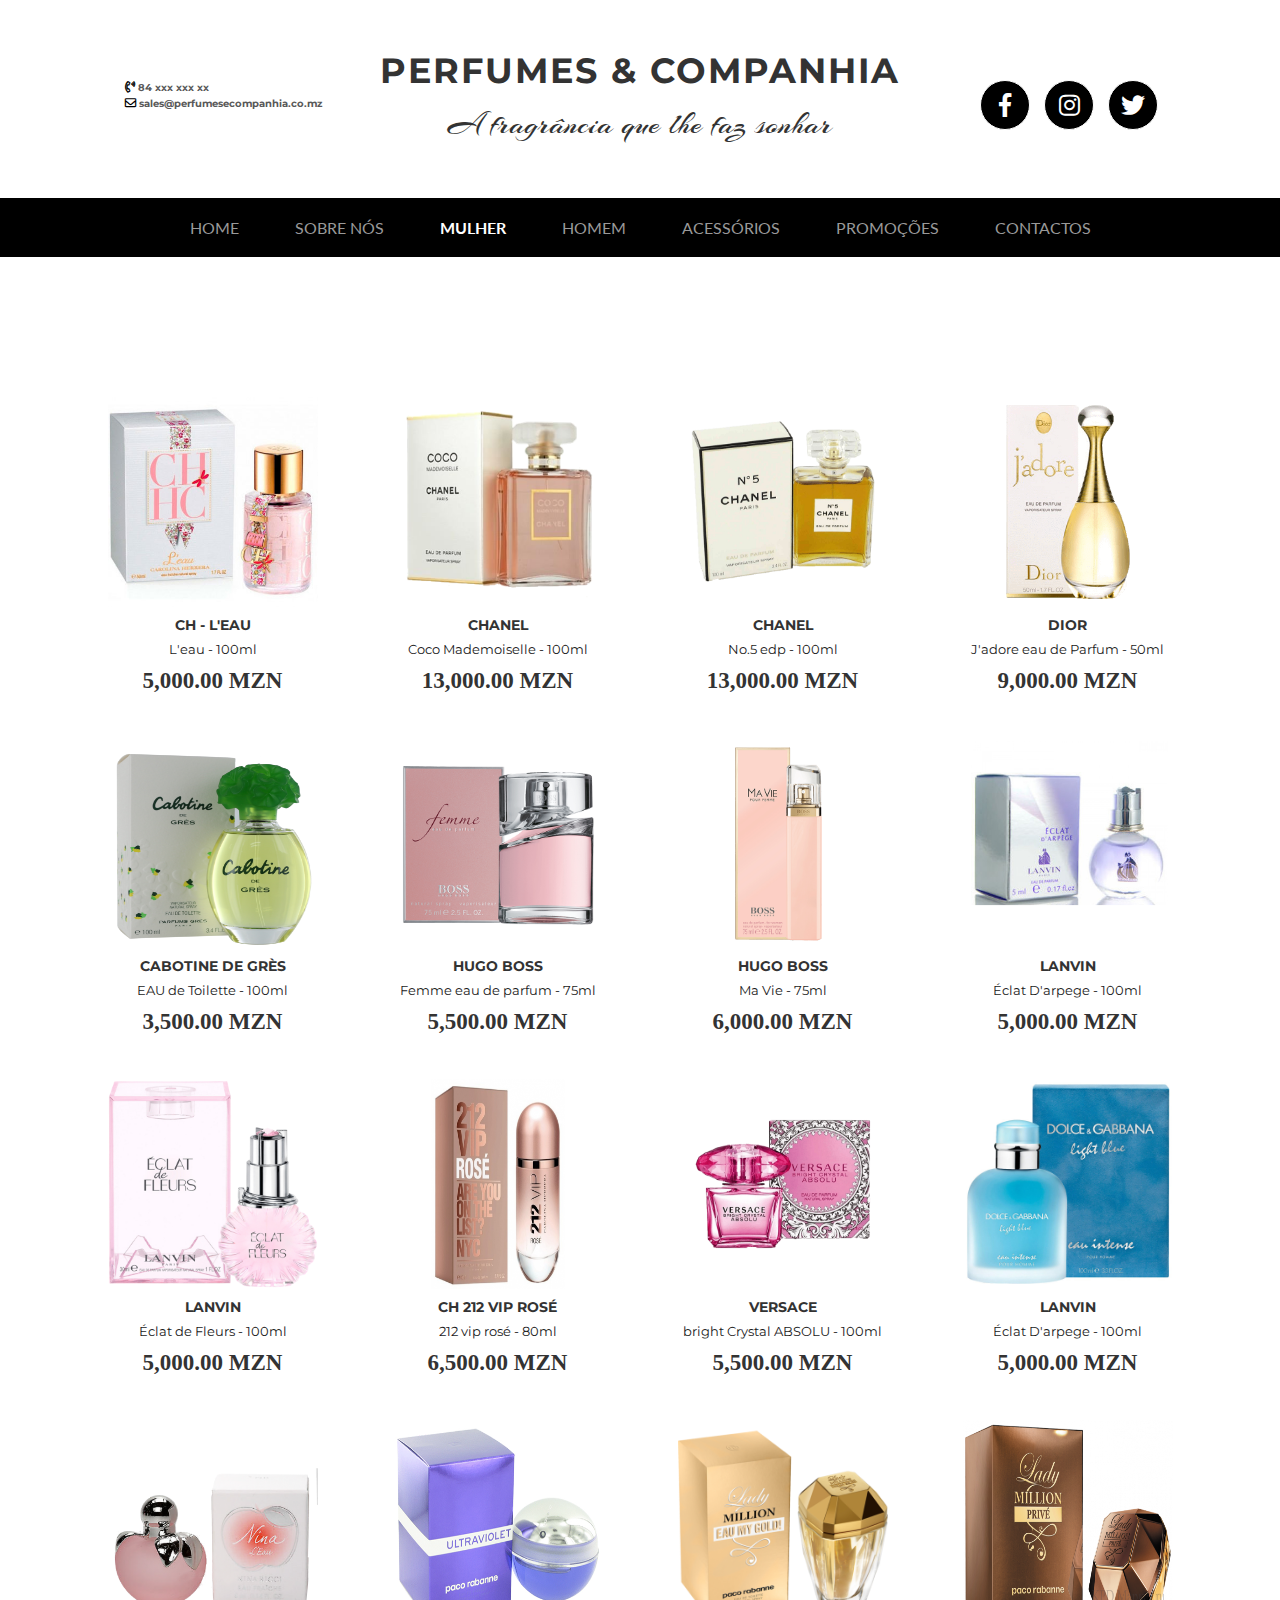
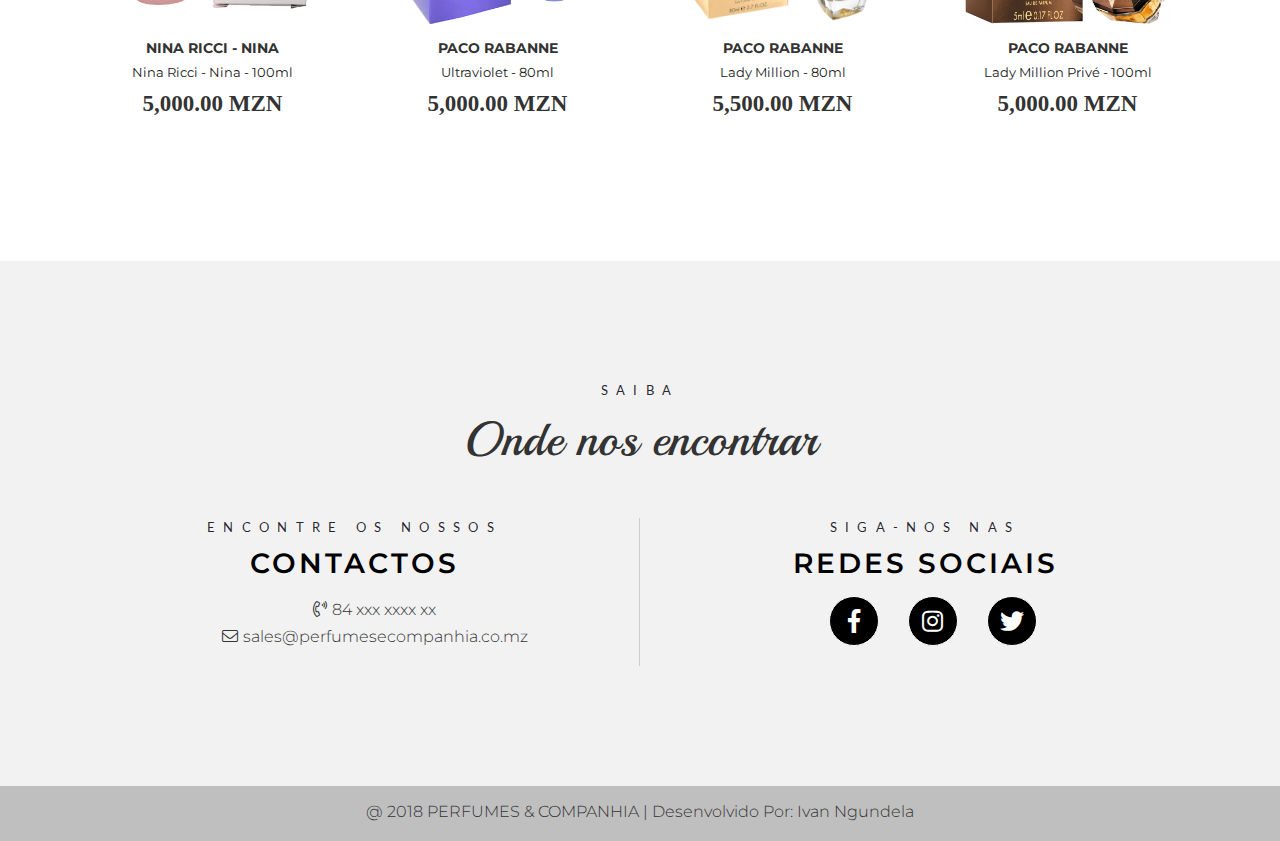
<file: feminino.html>
<!DOCTYPE html>
<html lang="PT-pt">
  <head>
    <!-- Required meta tags -->
    <meta charset="utf-8">
    <meta http-equiv="X-UA-Compatible" content="IE=edge">
    <meta name="viewport" content="width=device-width, initial-scale=1, shrink-to-fit=no">
    <title>Perfumes &amp; Companhia | Melhor valor - Melhor Marca</title>
    <link rel="stylesheet" type="text/css" href="css/animate.min.css">
    <link href="css/fontawesome-all.min.css" rel="stylesheet"/>
    <link href="css/fa-light.min.css" rel="stylesheet"/>

    <!-- Google Fonts -->
    <link href="https://fonts.googleapis.com/css?family=Arizonia|Montserrat:300,400,700|Playball|Raleway:300,700" rel="stylesheet">
    <link href="https://fonts.googleapis.com/css?family=Lato:300,400" rel="stylesheet">

    <!-- Bootstrap CSS -->
    <link rel="stylesheet" type="text/css" href="css/normalize.css">
    <link rel="stylesheet" type="text/css" href="css/bootstrap.min.css"> 
    <link rel="stylesheet" type="text/css" href="css/main.css">
    <link rel="stylesheet" type="text/css" href="css/owl.carousel.min.css">
  </head>

  <body id="home" data-spy= "scroll" data-target="#navScrollspy" data-offset="60"> 
  <!--header-->
    <section class="header-top">
      <div class="container">
        <div class="row">
         <div class="col-md-3 contact-info">
           <ul class="unstyle-list">
            <li><i class="fal fa-phone-volume"></i> 84 xxx xxx xx</li>
            <li><i class="fal fa-envelope"></i> sales@perfumesecompanhia.co.mz</li>
           </ul>
         </div>
         <div class="col-md-6 logo">
           <h1>perfumes &amp; Companhia</h1>
           <span>A fragrância que lhe faz sonhar</span>
         </div>
         <div class="col-md-3">
           <ul class="unstyle-list social-top">
             <li><i class="social-so fab fa-facebook-f"></i></li>
             <li><i class="social-so fab fa-instagram"></i></li>
             <li><i class="social-so fab fa-twitter"></i></li>
           </ul>
         </div>
        </div>
      </div>
    </section>

    <!--navigationg menu-->
    <nav class="navbar navbar-expand-lg navbar-light">
      <button class="navbar-toggler" type="button" data-toggle="collapse" data-target="#navbarNav" aria-controls="navbarNav" aria-expanded="false" aria-label="Toggle navigation">
        <span class="fa fa-bars"></span>
      </button>
      <div class="collapse navbar-collapse" id="navbarNav">
        <ul class="navbar-nav">
          <li class="nav-item">
            <a class="nav-link" href="index.html">Home<span class="sr-only">(current)</span></a>
          </li>
          <li class="nav-item">
            <a class="nav-link" href="index.html">sobre nós</a>
          </li>
          <li class="nav-item active">
            <a class="nav-link" href="feminino.html">Mulher</a>
          </li>
          <li class="nav-item">
            <a class="nav-link" href="masculino.html">Homem</a>
          </li>
          <li class="nav-item">
            <a class="nav-link" href="acessorio.html">Acessórios</a>
          </li>
          <li class="nav-item">
            <a class="nav-link" href="promocoes.html">promoções</a>
          </li>
          <li class="nav-item">
            <a class="nav-link" href="#contactos">contactos</a>
          </li>
        </ul>
      </div>
    </nav>
    <section class="mulheres text-center">
      <div class="container">
        <div class="row"> <!--row1-->
          <div class="col-md-3 box1"> <!--box13-->
            <img class="thum-image" src="img/mulher/CH-Leau.jpg" class="img-fluid" alt="CH - L'eau">
            <div class="sobre-perfume">
              <h5>CH - L'eau</h5>
              <span class="model">L'eau - 100ml</span>
              <span class="price">5,000.00 MZN</span>
            </div>
          </div>
         <div class="col-md-3 box1"> <!--box14-->
            <img class="thum-image" src="img/mulher/chanel-coco.png" class="img-fluid" alt="Chanel-Coco Mademoiselle">
            <div class="sobre-perfume">
              <h5>Chanel</h5>
              <span class="model"> Coco Mademoiselle - 100ml</span>
              <span class="price">13,000.00 MZN</span>
            </div>
          </div>
          <div class="col-md-3 box1"> <!--box15-->
            <img class="thum-image" src="img/mulher/chanel-n5.png" class="img-fluid" alt="chanel No.5 edp">
            <div class="sobre-perfume">
              <h5>chanel</h5>
              <span class="model"> No.5 edp - 100ml</span>
              <span class="price">13,000.00 MZN</span>
            </div>
          </div>
          <div class="col-md-3 box1"> <!--box16-->
            <img class="thum-image" src="img/mulher/dior-jadore.png" class="img-fluid" alt="CH - PRIVE">
            <div class="sobre-perfume">
              <h5>dior</h5>
              <span class="model"> J'adore eau de Parfum - 50ml</span>
              <span class="price">9,000.00 MZN</span>
            </div>
          </div>
        </div><!--end row1-->

        <div class="row"> <!--row2-->
          <div class="col-md-3 box1"> <!--box17-->
            <img class="thum-image" src="img/mulher/cabotine.png" class="img-fluid" alt="cabotine de grès">
            <div class="sobre-perfume">
              <h5>cabotine de grès</h5>
              <span class="model">EAU de Toilette - 100ml</span>
              <span class="price">3,500.00 MZN</span>
            </div>
          </div>
         <div class="col-md-3 box1"> <!--box18-->
            <img class="thum-image" src="img/mulher/hugo-femme.png" class="img-fluid" alt="Hugo Boss - Femme eau de parfum">
            <div class="sobre-perfume">
              <h5>hugo boss</h5>
              <span class="model"> Femme eau de parfum - 75ml</span>
              <span class="price">5,500.00 MZN</span>
            </div>
          </div>
          <div class="col-md-3 box1"> <!--box19-->
            <img class="thum-image" src="img/mulher/hugo-mavi.png" class="img-fluid" alt="Hugo Boss - Ma Vie">
            <div class="sobre-perfume">
              <h5>hugo boss</h5>
              <span class="model"> Ma Vie - 75ml</span>
              <span class="price">6,000.00 MZN</span>
            </div>
          </div>
          <div class="col-md-3 box1"> <!--box20-->
            <img class="thum-image" src="img/mulher/Lanvin-Eclat.png" class="img-fluid" alt="">
            <div class="sobre-perfume">
              <h5>Lanvin</h5>
              <span class="model"> Éclat D'arpege - 100ml</span>
              <span class="price">5,000.00 MZN</span>
            </div>
          </div>
        </div><!--end row1-->

        <div class="row"> <!--row3-->
          <div class="col-md-3 box1"> <!--box21-->
            <img class="thum-image" src="img/mulher/lanvin-fleur.png" class="img-fluid" alt="Lanvin - eclat de fleurs">
            <div class="sobre-perfume">
              <h5>Lanvin</h5>
              <span class="model">Éclat de Fleurs - 100ml</span>
              <span class="price">5,000.00 MZN</span>
            </div>
          </div>
         <div class="col-md-3 box1"> <!--box22-->
            <img class="thum-image" src="img/mulher/ch-rose.png" class="img-fluid" alt="ch 212 VIP Rose">
            <div class="sobre-perfume">
              <h5>ch 212 vip rosé</h5>
              <span class="model">212 vip rosé - 80ml</span>
              <span class="price">6,500.00 MZN</span>
            </div>
          </div>
          <div class="col-md-3 box1"> <!--box23-->
            <img class="thum-image" src="img/mulher/Versace.png" class="img-fluid" alt="Hugo Boss - Ma Vie">
            <div class="sobre-perfume">
              <h5>Versace</h5>
              <span class="model"> bright Crystal ABSOLU - 100ml</span>
              <span class="price">5,500.00 MZN</span>
            </div>
          </div>
          <div class="col-md-3 box1"> <!--box24-->
            <img class="thum-image" src="img/mulher/dulce.jpg" class="img-fluid" alt="">
            <div class="sobre-perfume">
              <h5>Lanvin</h5>
              <span class="model"> Éclat D'arpege - 100ml</span>
              <span class="price">5,000.00 MZN</span>
            </div>
          </div>
        </div><!--end row1-->

        <div class="row"> <!--row4-->
          <div class="col-md-3 box1"> <!--box25-->
            <img class="thum-image" src="img/mulher/nina.png" class="img-fluid" alt="Nina Ricci - Nina">
            <div class="sobre-perfume">
              <h5>Nina Ricci - Nina</h5>
              <span class="model">Nina Ricci - Nina - 100ml</span>
              <span class="price">5,000.00 MZN</span>
            </div>
          </div>
         <div class="col-md-3 box1"> <!--box26-->
            <img class="thum-image" src="img/mulher/paco-uv.png" class="img-fluid" alt="paco rabanne Ultraviolet">
            <div class="sobre-perfume">
              <h5>paco rabanne</h5>
              <span class="model">Ultraviolet - 80ml</span>
              <span class="price">5,000.00 MZN</span>
            </div>
          </div>
          <div class="col-md-3 box1"> <!--box27-->
            <img class="thum-image" src="img/mulher/paco-ladymillion.png" class="img-fluid" alt="paco rabanne Lady Million">
            <div class="sobre-perfume">
              <h5>paco rabanne</h5>
              <span class="model"> Lady Million - 80ml</span>
              <span class="price">5,500.00 MZN</span>
            </div>
          </div>
          <div class="col-md-3 box1"> <!--box28-->
            <img class="thum-image" src="img/mulher/paco-ladyprive.png" class="img-fluid" alt="paco rabanne Lady Million Privé">
            <div class="sobre-perfume">
              <h5>paco rabanne</h5>
              <span class="model">Lady Million Privé - 100ml</span>
              <span class="price">5,000.00 MZN</span>
            </div>
          </div>
        </div><!--end row1-->


        
      </div>
    </section>
    

    <!--footer-->
    <section class="footer" id="contactos">
      <div class="container">
          <span class="fra-homem text-center">saiba</span>
         <h2 class="titleh2 text-center">Onde nos encontrar</h2>
        <div class="row">
          <div class=" text-center col-md-6 footer-left">
            <span class="fra-homem text-center">Encontre os nossos</span>
            <h3>Contactos</h3>
            <ul class="unstyle-list social-footer">
              <li><span><i class="fal fa-phone-volume"></i></span>84 xxx xxxx xx</li>
              <li><span><i class="fal fa-envelope"></i></span>sales@perfumesecompanhia.co.mz</li>
            </ul>
          </div>
          <div class="text-center col-md-6 footer-right">
            <span class="fra-homem text-center">Siga-nos nas</span>
            <h3>Redes Sociais</h3>
            <ul class="unstyle-list social-footer2">
               <li><i class="social-so fab fa-facebook-f"></i></li>
               <li><i class="social-so fab fa-instagram"></i></li>
               <li><i class="social-so fab fa-twitter"></i></li>
            </ul>
           </ul>
          </div>
        </div>
      </div>
    </section>
    <section class="text-center footer-last">
      <p>@ 2018 PERFUMES &amp; COMPANHIA | Desenvolvido Por: Ivan Ngundela</p>
    </section>





    <!-- Optional JavaScript -->
    <!-- jQuery first, then Popper.js, then Bootstrap JS -->
    <script type="text/javascript" src="js/jquery-3.2.1.min.js"></script>
     <script type="text/javascript" src="js/popper.min.js"></script>
    <script type="text/javascript" src="js/bootstrap.min.js"></script> 
    <script type="text/javascript" src="js/owl.carousel.min.js"></script> 
    <script type="text/javascript" src="js/main.js"></script>
    <script type="text/javascript" src="js/wow.min.js"></script>
    <script>
      new WOW().init();
    </script> 
  </body>
</html>
</file>
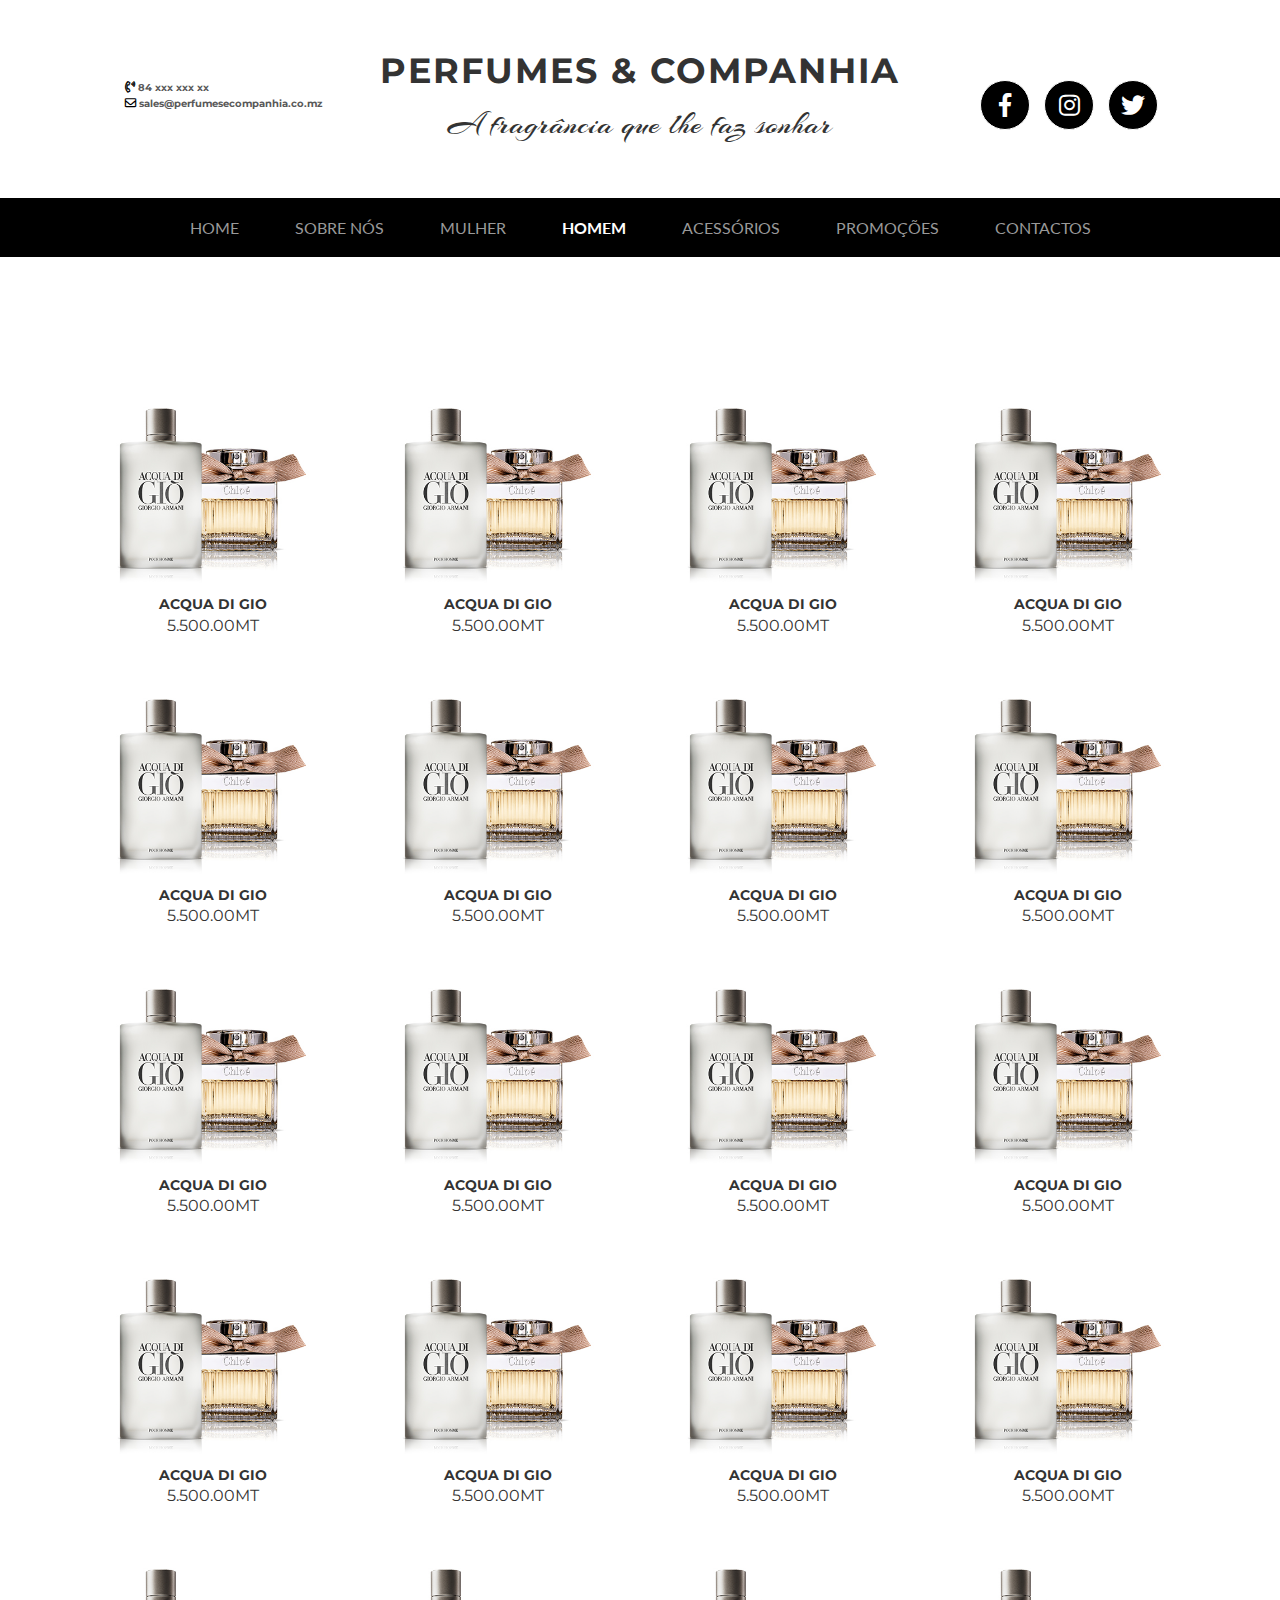
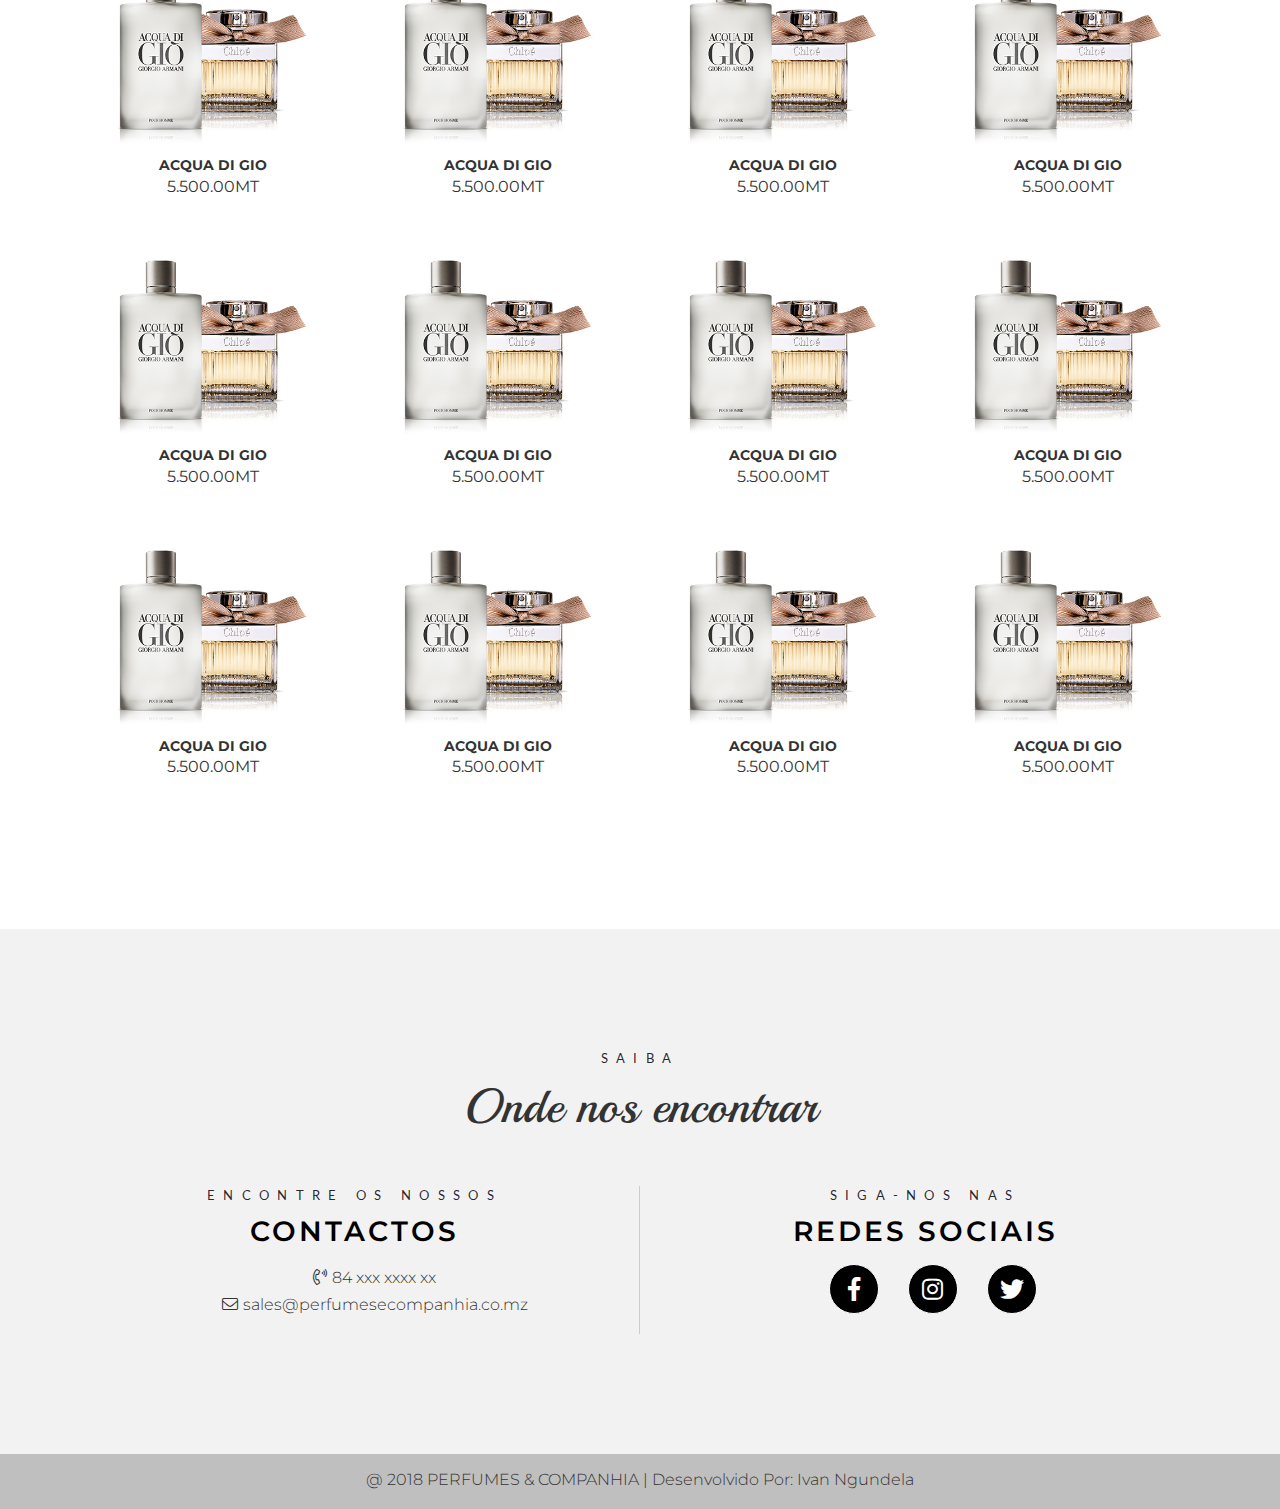
<file: masculino.html>
<!DOCTYPE html>
<html lang="PT-pt">
  <head>
    <!-- Required meta tags -->
    <meta charset="utf-8">
    <meta http-equiv="X-UA-Compatible" content="IE=edge">
    <meta name="viewport" content="width=device-width, initial-scale=1, shrink-to-fit=no">
    <title>Perfumes &amp; Companhia | Melhor valor - Melhor Marca</title>
    <link rel="stylesheet" type="text/css" href="css/animate.min.css">
    <link href="css/fontawesome-all.min.css" rel="stylesheet"/>
    <link href="css/fa-light.min.css" rel="stylesheet"/>

    <!-- Google Fonts -->
    <link href="https://fonts.googleapis.com/css?family=Arizonia|Montserrat:300,400,700|Playball|Raleway:300,700" rel="stylesheet">
    <link href="https://fonts.googleapis.com/css?family=Lato:300,400" rel="stylesheet">

    <!-- Bootstrap CSS -->
    <link rel="stylesheet" type="text/css" href="css/normalize.css">
    <link rel="stylesheet" type="text/css" href="css/bootstrap.min.css"> 
    <link rel="stylesheet" type="text/css" href="css/main.css">
    <link rel="stylesheet" type="text/css" href="css/owl.carousel.min.css">
  </head>

  <body id="home" data-spy= "scroll" data-target="#navScrollspy" data-offset="60"> 
  <!--header-->
    <section class="header-top">
      <div class="container">
        <div class="row">
         <div class="col-md-3 contact-info">
           <ul class="unstyle-list">
            <li><i class="fal fa-phone-volume"></i> 84 xxx xxx xx</li>
            <li><i class="fal fa-envelope"></i> sales@perfumesecompanhia.co.mz</li>
           </ul>
         </div>
         <div class="col-md-6 logo">
           <h1>perfumes &amp; Companhia</h1>
           <span>A fragrância que lhe faz sonhar</span>
         </div>
         <div class="col-md-3">
           <ul class="unstyle-list social-top">
             <li><i class="social-so fab fa-facebook-f"></i></li>
             <li><i class="social-so fab fa-instagram"></i></li>
             <li><i class="social-so fab fa-twitter"></i></li>
           </ul>
         </div>
        </div>
      </div>
    </section>

    <!--navigationg menu-->
    <nav class="navbar navbar-expand-lg navbar-light">
      <button class="navbar-toggler" type="button" data-toggle="collapse" data-target="#navbarNav" aria-controls="navbarNav" aria-expanded="false" aria-label="Toggle navigation">
        <span class="fa fa-bars"></span>
      </button>
      <div class="collapse navbar-collapse" id="navbarNav">
        <ul class="navbar-nav">
          <li class="nav-item">
            <a class="nav-link" href="index.html">Home<span class="sr-only">(current)</span></a>
          </li>
          <li class="nav-item">
            <a class="nav-link" href="index.html">sobre nós</a>
          </li>
          <li class="nav-item">
            <a class="nav-link" href="feminino.html">Mulher</a>
          </li>
          <li class="nav-item active">
            <a class="nav-link" href="masculino.html">Homem</a>
          </li>
          <li class="nav-item">
            <a class="nav-link" href="acessorio.html">Acessórios</a>
          </li>
          <li class="nav-item">
            <a class="nav-link" href="promocoes.html">promoções</a>
          </li>
          <li class="nav-item">
            <a class="nav-link" href="#contactos">contactos</a>
          </li>
        </ul>
      </div>
    </nav>
    <section class="mulheres text-center">
      <div class="container">
        <div class="row"> <!--row1-->
          <div class="col-md-3 col-box">
            <img src="img/amostra.jpg" class="img-fluid" alt="amostra">
            <div class="sobre-perfume">
              <h5>Acqua di gio</h5>
              <span>5.500.00MT</span>
            </div>
          </div>
          <div class="col-md-3 col-box">
            <img src="img/amostra.jpg" class="img-fluid" alt="amostra">
            <div class="sobre-perfume">
              <h5>Acqua di gio</h5>
              <span>5.500.00MT</span>
            </div>
          </div>
          <div class="col-md-3 col-box">
            <img src="img/amostra.jpg" class="img-fluid" alt="amostra">
            <div class="sobre-perfume">
              <h5>Acqua di gio</h5>
              <span>5.500.00MT</span>
            </div>
          </div>
          <div class="col-md-3 col-box">
            <img src="img/amostra.jpg" class="img-fluid" alt="amostra">
            <div class="sobre-perfume">
              <h5>Acqua di gio</h5>
              <span>5.500.00MT</span>
            </div>
          </div>
        </div><!--end row1-->

        <div class="row"> <!--row1-->
          <div class="col-md-3 col-box">
            <img src="img/amostra.jpg" class="img-fluid" alt="amostra">
            <div class="sobre-perfume">
              <h5>Acqua di gio</h5>
              <span>5.500.00MT</span>
            </div>
          </div>
          <div class="col-md-3 col-box">
            <img src="img/amostra.jpg" class="img-fluid" alt="amostra">
            <div class="sobre-perfume">
              <h5>Acqua di gio</h5>
              <span>5.500.00MT</span>
            </div>
          </div>
          <div class="col-md-3 col-box">
            <img src="img/amostra.jpg" class="img-fluid" alt="amostra">
            <div class="sobre-perfume">
              <h5>Acqua di gio</h5>
              <span>5.500.00MT</span>
            </div>
          </div>
          <div class="col-md-3 col-box">
            <img src="img/amostra.jpg" class="img-fluid" alt="amostra">
            <div class="sobre-perfume">
              <h5>Acqua di gio</h5>
              <span>5.500.00MT</span>
            </div>
          </div>
        </div><!--end row1-->

        <div class="row"> <!--row1-->
          <div class="col-md-3 col-box">
            <img src="img/amostra.jpg" class="img-fluid" alt="amostra">
            <div class="sobre-perfume">
              <h5>Acqua di gio</h5>
              <span>5.500.00MT</span>
            </div>
          </div>
          <div class="col-md-3 col-box">
            <img src="img/amostra.jpg" class="img-fluid" alt="amostra">
            <div class="sobre-perfume">
              <h5>Acqua di gio</h5>
              <span>5.500.00MT</span>
            </div>
          </div>
          <div class="col-md-3 col-box">
            <img src="img/amostra.jpg" class="img-fluid" alt="amostra">
            <div class="sobre-perfume">
              <h5>Acqua di gio</h5>
              <span>5.500.00MT</span>
            </div>
          </div>
          <div class="col-md-3 col-box">
            <img src="img/amostra.jpg" class="img-fluid" alt="amostra">
            <div class="sobre-perfume">
              <h5>Acqua di gio</h5>
              <span>5.500.00MT</span>
            </div>
          </div>
        </div><!--end row1-->

        <div class="row"> <!--row1-->
          <div class="col-md-3 col-box">
            <img src="img/amostra.jpg" class="img-fluid" alt="amostra">
            <div class="sobre-perfume">
              <h5>Acqua di gio</h5>
              <span>5.500.00MT</span>
            </div>
          </div>
          <div class="col-md-3 col-box">
            <img src="img/amostra.jpg" class="img-fluid" alt="amostra">
            <div class="sobre-perfume">
              <h5>Acqua di gio</h5>
              <span>5.500.00MT</span>
            </div>
          </div>
          <div class="col-md-3 col-box">
            <img src="img/amostra.jpg" class="img-fluid" alt="amostra">
            <div class="sobre-perfume">
              <h5>Acqua di gio</h5>
              <span>5.500.00MT</span>
            </div>
          </div>
          <div class="col-md-3 col-box">
            <img src="img/amostra.jpg" class="img-fluid" alt="amostra">
            <div class="sobre-perfume">
              <h5>Acqua di gio</h5>
              <span>5.500.00MT</span>
            </div>
          </div>
        </div><!--end row1-->

        <div class="row"> <!--row1-->
          <div class="col-md-3 col-box">
            <img src="img/amostra.jpg" class="img-fluid" alt="amostra">
            <div class="sobre-perfume">
              <h5>Acqua di gio</h5>
              <span>5.500.00MT</span>
            </div>
          </div>
          <div class="col-md-3 col-box">
            <img src="img/amostra.jpg" class="img-fluid" alt="amostra">
            <div class="sobre-perfume">
              <h5>Acqua di gio</h5>
              <span>5.500.00MT</span>
            </div>
          </div>
          <div class="col-md-3 col-box">
            <img src="img/amostra.jpg" class="img-fluid" alt="amostra">
            <div class="sobre-perfume">
              <h5>Acqua di gio</h5>
              <span>5.500.00MT</span>
            </div>
          </div>
          <div class="col-md-3 col-box">
            <img src="img/amostra.jpg" class="img-fluid" alt="amostra">
            <div class="sobre-perfume">
              <h5>Acqua di gio</h5>
              <span>5.500.00MT</span>
            </div>
          </div>
        </div><!--end row1-->

        <div class="row"> <!--row1-->
          <div class="col-md-3 col-box">
            <img src="img/amostra.jpg" class="img-fluid" alt="amostra">
            <div class="sobre-perfume">
              <h5>Acqua di gio</h5>
              <span>5.500.00MT</span>
            </div>
          </div>
          <div class="col-md-3 col-box">
            <img src="img/amostra.jpg" class="img-fluid" alt="amostra">
            <div class="sobre-perfume">
              <h5>Acqua di gio</h5>
              <span>5.500.00MT</span>
            </div>
          </div>
          <div class="col-md-3 col-box">
            <img src="img/amostra.jpg" class="img-fluid" alt="amostra">
            <div class="sobre-perfume">
              <h5>Acqua di gio</h5>
              <span>5.500.00MT</span>
            </div>
          </div>
          <div class="col-md-3 col-box">
            <img src="img/amostra.jpg" class="img-fluid" alt="amostra">
            <div class="sobre-perfume">
              <h5>Acqua di gio</h5>
              <span>5.500.00MT</span>
            </div>
          </div>
        </div><!--end row1-->

        <div class="row"> <!--row1-->
          <div class="col-md-3 col-box">
            <img src="img/amostra.jpg" class="img-fluid" alt="amostra">
            <div class="sobre-perfume">
              <h5>Acqua di gio</h5>
              <span>5.500.00MT</span>
            </div>
          </div>
          <div class="col-md-3 col-box">
            <img src="img/amostra.jpg" class="img-fluid" alt="amostra">
            <div class="sobre-perfume">
              <h5>Acqua di gio</h5>
              <span>5.500.00MT</span>
            </div>
          </div>
          <div class="col-md-3 col-box">
            <img src="img/amostra.jpg" class="img-fluid" alt="amostra">
            <div class="sobre-perfume">
              <h5>Acqua di gio</h5>
              <span>5.500.00MT</span>
            </div>
          </div>
          <div class="col-md-3 col-box">
            <img src="img/amostra.jpg" class="img-fluid" alt="amostra">
            <div class="sobre-perfume">
              <h5>Acqua di gio</h5>
              <span>5.500.00MT</span>
            </div>
          </div>
        </div><!--end row1-->
      </div>
    </section>
    

    <!--footer-->
    <section class="footer" id="contactos">
      <div class="container">
          <span class="fra-homem text-center">saiba</span>
         <h2 class="titleh2 text-center">Onde nos encontrar</h2>
        <div class="row">
          <div class=" text-center col-md-6 footer-left">
            <span class="fra-homem text-center">Encontre os nossos</span>
            <h3>Contactos</h3>
            <ul class="unstyle-list social-footer">
              <li><span><i class="fal fa-phone-volume"></i></span>84 xxx xxxx xx</li>
              <li><span><i class="fal fa-envelope"></i></span>sales@perfumesecompanhia.co.mz</li>
            </ul>
          </div>
          <div class="text-center col-md-6 footer-right">
            <span class="fra-homem text-center">Siga-nos nas</span>
            <h3>Redes Sociais</h3>
            <ul class="unstyle-list social-footer2">
               <li><i class="social-so fab fa-facebook-f"></i></li>
               <li><i class="social-so fab fa-instagram"></i></li>
               <li><i class="social-so fab fa-twitter"></i></li>
            </ul>
           </ul>
          </div>
        </div>
      </div>
    </section>
    <section class="text-center footer-last">
      <p>@ 2018 PERFUMES &amp; COMPANHIA | Desenvolvido Por: Ivan Ngundela</p>
    </section>





    <!-- Optional JavaScript -->
    <!-- jQuery first, then Popper.js, then Bootstrap JS -->
    <script type="text/javascript" src="js/jquery-3.2.1.min.js"></script>
     <script type="text/javascript" src="js/popper.min.js"></script>
    <script type="text/javascript" src="js/bootstrap.min.js"></script> 
    <script type="text/javascript" src="js/owl.carousel.min.js"></script> 
    <script type="text/javascript" src="js/main.js"></script>
    <script type="text/javascript" src="js/wow.min.js"></script>
    <script>
      new WOW().init();
    </script> 
  </body>
</html>
</file>
<file: css/main.css>
html,
body{
    font-family: 'Montserrat', sans-serif;
    color: #333;
    margin: 0 auto;
    position: relative;
    overflow-x: hidden;
    text-rendering: optimizeLegibility !important;
    -webkit-font-smoothing: antialiased !important;
}

p,li{
    font-size: 1rem;
    display: block;
    line-height: 1.7em;  
    font-weight: 300;
}

img{
    display: block;
    max-width: 100%;
    height: auto;
    text-align: center;
}

/*--Se der algum erro ao fazer o display da imagem--*/
img::after {
  content: "Desculpe, algo deu errado...";
  font-size: 0.5rem;
  margin-left: 1rem;
  padding: 0.7rem;
  background-color: lightgrey;
  border-radius: 1rem;
  box-shadow: 0px -2px 0px grey; 
}

.titleh2 {
  font-family: 'Playball', cursive;
  font-size: 3rem;
  margin-bottom: 50px;

}
  
/*-- Start Navigation bar--*/
.header-top{
  padding:50px 0;
}

.header-top .logo{
  text-align: center;
}

.header-top .logo h1{
  font-size: 2.2rem;
  text-transform: uppercase;
  font-weight: 700;
  letter-spacing: 2px;
}

.header-top ul{
  margin-top: 30px;
}
.contact-info li{
  font-size: 0.6rem;
  font-weight: bold;
  color: #595959;
}
.contact-info i{
  font-size: 0.7rem;
  color: #000;
  font-weight: 700;
}

.header-top .logo span{
  font-family: 'Arizonia', cursive;
  font-size: 2rem;
  font-weight: 300;
}

.social-top li{
  display: inline-block;
  margin-right: 10px;
  cursor: pointer;
}

.social-top i{
  font-size: 1.5rem;
  text-align: center;
  margin: 0 auto;
  padding: 12px;
  color: #fff;
  border: 1px solid #fff;
}

.social-top i:hover{
  color: #000;
  background: #fff;
  -webkit-transition: all .5s ease;
  -moz-transition: all .5s ease;
  -ms-transition: all .5s ease;
  transition: all .5s ease;
  border: 1px solid #000;
}

.social-so{
  width: 50px;
  height: 50px;
  background: #000;
  border-radius: 50%;
}

.navbar {
  background-color: #000;
}

.navbar-nav {
  text-align: center;
  margin: 0 auto;
  
}

.navbar-light .navbar-nav .nav-link {
    color: #999999;
    font-family: 'Lato', sans-serif;
    font-weight: 400;
    margin: 0 20px;
    text-transform: uppercase;
    -webkit-transition: all .5s ease;
    -moz-transition: all .5s ease;
    -ms-transition: all .5s ease;
    transition: all .5s ease;
}

.navbar-toggler span {
    color: #fff;
    font-size: 30px;
    cursor: pointer;
}

.navbar-toggler:focus {
    outline: none!important;
    box-shadow: none!important;
}

.navbar-toggler-icon .navbar-collapse:hover,
.navbar-toggle-icon .navbar-collapse:focus {
  background-color: #fff!important;
  color: #fff!important;
}


.navbar-light .navbar-nav .active>.nav-link, .navbar-light .navbar-nav .nav-link.active, .navbar-light .navbar-nav .nav-link.show, .navbar-light .navbar-nav .show>.nav-link {
    color: #fff;
    font-weight: 700;
}

.navbar-light .navbar-nav .nav-link:hover {
    color: #fff;
    font-weight: 400;
}

/*-- Meida Quiries --*/
@media screen and (max-width: 768px) {
  .header-top .logo h1{
    font-size: 1.3rem;
  }

  .header-top .logo span{
    font-size: 1.3rem;
  }

  .navbar {
    padding: 0px;
  }

  .header-top ul{
    text-align: center;
    margin-top: 20px;
  }
  
   .contact-info {
    display: none;
  }

  .social-top {
    text-align: center;
    margin: 0 auto;
    padding-right: 25px;
  }

  .social-top li{
    display: inline-block;
    margin:0 20px;
    cursor: pointer;
  }

}


/*-- HERO--*/
.hero-image{
  padding: 130px 0;
}

.w-100 {
    width: 100%!important;
    height: 418px !important;
}

.hero-left > span{
  font-size: 2rem;
  color: rgba(12, 12, 23, 0.9);
  font-family: 'Lato', sans-serif;
  text-transform: uppercase;
  letter-spacing: 2px;
}

.hero-left{
  padding-left: 100px;
  margin-top: 20px;
}

.hero-right{
    padding: 0;
}

.hero-left h2{
  font-size: 2.8rem;
  text-transform: uppercase;
  font-weight: 700;
  text-align: justify;
  letter-spacing: 0;
}

.hero-left p{
  max-width: 40rem;
  padding: 20px 0;
  line-height: 2.7;
  color: rgba(12, 12, 23, 0.9);
  font-family: 'Lato', sans-serif;
  font-weight: 400;
  font-size: 0.8rem;
  text-transform: uppercase;
  letter-spacing: .65em;
}

.button-frt, .button-sec{
  font-size: 1rem;
  letter-spacing: 3px;
  text-transform: uppercase;
  margin-right: 20px;
  background: transparent;
  border: 1px solid #000;
  font-weight: 400;
  color: #000;
  cursor: pointer;
  padding: 20px;
  text-decoration: none;
  margin-top: 20px;
  -webkit-transition: all .5s ease;
  -moz-transition: all .5s ease;
  -ms-transition: all .5s ease;
  transition: all .5s ease;
}

.button-frt:hover, .button-sec:hover{
  text-decoration: none;
}

.button-frt:hover{
  color: #fff;
  background: #000;
}

.button-sec{
  color: #fff;
  background: #000;
}

.button-sec:hover{
  color: #000;
  background: #fff;
}

/*-- Meida Quiries --*/
@media screen and (max-width: 768px) {
  .hero-image{
    padding: 0px;
  }

  .hero-left{
    text-align: center;
    margin: 20px auto;
    padding-left: 10px;
  }

  .hero-left > span{
    font-size: 1.2rem;
    text-align: center;
  }

  .hero-left h2{
    font-size: 1.2rem;
    text-align: center;
    padding: 10px 0;
  }

  .hero-left p{
    max-width: 40rem;
    text-align: center;
    margin: 10px auto;
    padding: 0px 0;
    font-size: 0.4rem;
  }

  .button-frt, .button-sec{
    display: block;
    text-align: center;
    margin: 0 auto;
    font-size: 0.8rem;
    padding: 10px;
    margin-bottom: 20px;
  }

  .w-100 {
    width: 100%!important;
    height: 200px !important;
  }

}

/*--whayus--*/
.whayUs{
  padding: 40px 0;
  border-top: 1px solid #f2f2f2;
  border-bottom: 1px solid #f2f2f2;
}

.whayUs .box{
  border-left: 1px solid #cccccc;
  border-right: 1px solid #cccccc;
  padding: 0 40px;
}



.media img{
  padding-left: 50px;
}

.media h5{
  font-size: 0.4rem;
  text-transform: uppercase;
  padding-top: 4px;
  
}

br{
  line-height: 1.7;
}

.media span{
  font-size: 0.8rem;
  font-weight: 700;
  font-family: 'Raleway', sans-serif;
}

@media screen and (max-width: 768px){

  .whayUs{
    display: none;
  }
}

/*--aboutus--*/

.aboutUs{
  padding: 120px 0;
  background-color: #f2f2f2;
}

.aboutUs .left{
  border-right: 1px solid #cccccc;
}

.aboutUs p{
  padding: 0 20px;
}

@media screen and (max-width: 768px) {
  .aboutUs{
    padding: 80px 0;
  }

  .aboutUs .left{
    border-right: none;
  }

  .aboutUs p{
    padding: 0 10px;
    text-align: justify;
  }
}

/*--mulher--*/

.mulher{
  padding: 120px 0;
}

.fra-homem{
  display: block;
  color: rgba(12, 12, 23, 0.9);
  font-family: 'Lato', sans-serif;
  font-weight: 400;
  font-size: 0.8rem;
  text-transform: uppercase;
  letter-spacing: .65em;
  margin-bottom: 10px;
}

.second{
  margin-top: 40px;
}

.sobre-perfume{
  margin-top: 10px;
}

.box1{
  margin: 20px 0;
}

.thum-image{
    width: 210px;
    height: 210px;
    margin: 0 auto;
    position: relative;
    line-height: 108px;
    text-align: center;
    overflow: hidden;
}

.box1 .model{
  font-size: 0.8rem;
  color: #1a1a1a;
  display: block;
  padding: 5px 0;
}

.sobre-perfume h5{
  text-transform: uppercase;
  font-size: 0.9rem;
  font-weight: bold;
  margin: 0;
}

.box1 .price{
  font-size: 23px;
  color: #333;
  font-weight: bold;
  font-family: "Times New Roman", Times, serif;
  display: block;
}

.mulher > button{
  margin-top: 50px;
  color: #000;
  background: transparent;
  border: 1px solid #000;
  -webkit-transition: all .5s ease;
  -moz-transition: all .5s ease;
  -ms-transition: all .5s ease;
  transition: all .5s ease;
  
}

.mulher a{
  font-size: 1rem;
  text-decoration: none;
  font-weight: 400;
}

.mulher a:hover{
  color: #fff;
}

.mulher > button:hover{
  color: #fff;
  background: #000;
}

@media screen and (max-width: 768px){

  .mulher{
    padding: 80px 0;
  }
  .fra-homem{
    font-size: 0.6rem;
  }

  .titleh2{
    font-size: 2.5rem;
  }

  .mulher .box1{
    margin-bottom: 30px;
  }

}

/*--break--*/

.break-left{
    background: url('../img/cms-banner-01.jpg');
    background-repeat: no-repeat;
    background-position: center center;
    -webkit-background-size: cover;
    background-size: cover;
    position: relative;
    top: 0px;
    width: 500px;
    height: 621px;
    bottom: 0;
    z-index: 1;
    display: flex;
    align-items: center;
}

.hero-caption{
    max-width: 80rem;
    margin: 0 auto;
    text-align: center;
}

.hero-caption > h3{
    font-size: 2.6rem;
    padding-top: 400px;
    letter-spacing: 2px;
    font-family: 'Playball', cursive;
    font-weight: 700;
    display: block;
    color: #b39964;
    z-index: 3;
}


.hero-caption >span {
    font-size: 1rem;
    font-family: 'Montserrat', sans-serif;
    letter-spacing: 4px;
    display: block;
    padding-bottom: 25px;
    color: #fff;
    text-transform: uppercase;
    z-index: 3;
}


.hero-caption > a {
    font-size: 0.7rem;
    letter-spacing: 2px;
    padding: 10px 20px;
    text-align: center;
    cursor: pointer;
    color: #fff;
    font-weight: 700;
    background-color: none;
    border: 1px solid #fff;
    text-transform: uppercase;
    z-index: 3;
    transition: all 300ms ease 0s;
    -webkit-transition: all 300ms ease 0s;
    -moz-transition: all 300ms ease 0s;
    -ms-transition: all 300ms ease 0s;
    -o-transition: all 300ms ease 0s;
}

.hero-caption > a:hover{
  text-decoration: none;
  background-color: #fff;
  color: #2c2c2c;
}



.break-right{
  background-color: #f2f2f2;
}

.break-right .serviços{
  padding-top: 85px;
}

.break-right .do-break{
  margin-bottom: 5px;
}

.col1, .col2{
  margin-top: 30px;
  padding:0 50px;
}

.col1 h5, .col2 h5{
  font-size: 0.9rem;
  text-transform: uppercase;
  font-weight: 700;
  margin-top: 10px;
}

.break-right .texto{
    color: #6d6d6d;
    font-family: 'Montserrat', sans-serif;
    font-size: 0.9rem;
    font-weight: normal;
    line-height: 20px;
}

.icon i{
  color: #b0b0b0;
  font-size: 36px;
  font-style: normal;
}

@media screen and (max-width: 768px) {
    .hero-caption > h3{
      font-size: 2rem;
  }


  .hero-caption >span {
      font-size: 0.8rem;
  }


  .hero-caption > a {
      font-size: 0.5rem;
  }

  .break-right .serviços{
    padding-top: 50px;
  }

  .col1, .col2{
    padding:20px 20px;
    margin-top: none;
  }

  .break{
    padding-bottom: 20px;
  }

}

/*--FOOTER--*/

.footer{
  padding: 120px 0;
  background-color: #f2f2f2;
}

.footer h3{
  text-transform: uppercase;
  letter-spacing: 3px;
  font-weight: 600;
  margin-bottom: 15px;
  color: #000;
}

.footer-left{
  border-right: 1px solid #cccccc;
}

.footer-left p, .footer-right p{
  padding: 0 20px;
}

.social-footer span{
  margin-right: 5px;
}

.social-footer2 li{
  display: inline-block;
  padding-right: 25px;
  cursor: pointer;
}

.social-footer2 i{
  font-size: 1.5rem;
  text-align: center;
  margin: 0 auto;
  padding: 12px;
  color: #fff;
  border: 1px solid #fff;
}

.social-footer2 i:hover{
  color: #000;
  background: #fff;
  -webkit-transition: all .5s ease;
  -moz-transition: all .5s ease;
  -ms-transition: all .5s ease;
  transition: all .5s ease;
  border: 1px solid #000;
}

/*--footer-last--*/
.footer-last{
 background: #bfbfbf;
 overflow: hidden;
}

.footer-last p{
  padding-top: 12px;
}

@media screen and (max-width: 768px) {
  .footer{
    padding: 70px 0;
  }

  .footer-left{
    border-right: none;
    margin-bottom: 20px;
  }

  .footer h3{
    font-size: 1.5rem;
  }
  
  .footer-last p{
   font-size: 0.5rem;
  }

}

/*===================================== FEMININO ===========================================*/

.mulheres{
  padding: 120px 0;
}

.col-box{
  margin: 30px 0;
}
</file>
<file: css/fa-light.min.css>
/*!
 * Font Awesome Pro 5.0.6 by @fontawesome - http://fontawesome.com
 * License - http://fontawesome.com/license (Commercial License)
 */
@font-face{font-family:Font Awesome\ 5 Pro;font-style:normal;font-weight:300;src:url(../webfonts/fa-light-300.eot);src:url(../webfonts/fa-light-300.eot?#iefix) format("embedded-opentype"),url(../webfonts/fa-light-300.woff2) format("woff2"),url(../webfonts/fa-light-300.woff) format("woff"),url(../webfonts/fa-light-300.ttf) format("truetype"),url(../webfonts/fa-light-300.svg#fontawesome) format("svg")}.fal{font-family:Font Awesome\ 5 Pro;font-weight:300}
</file>
